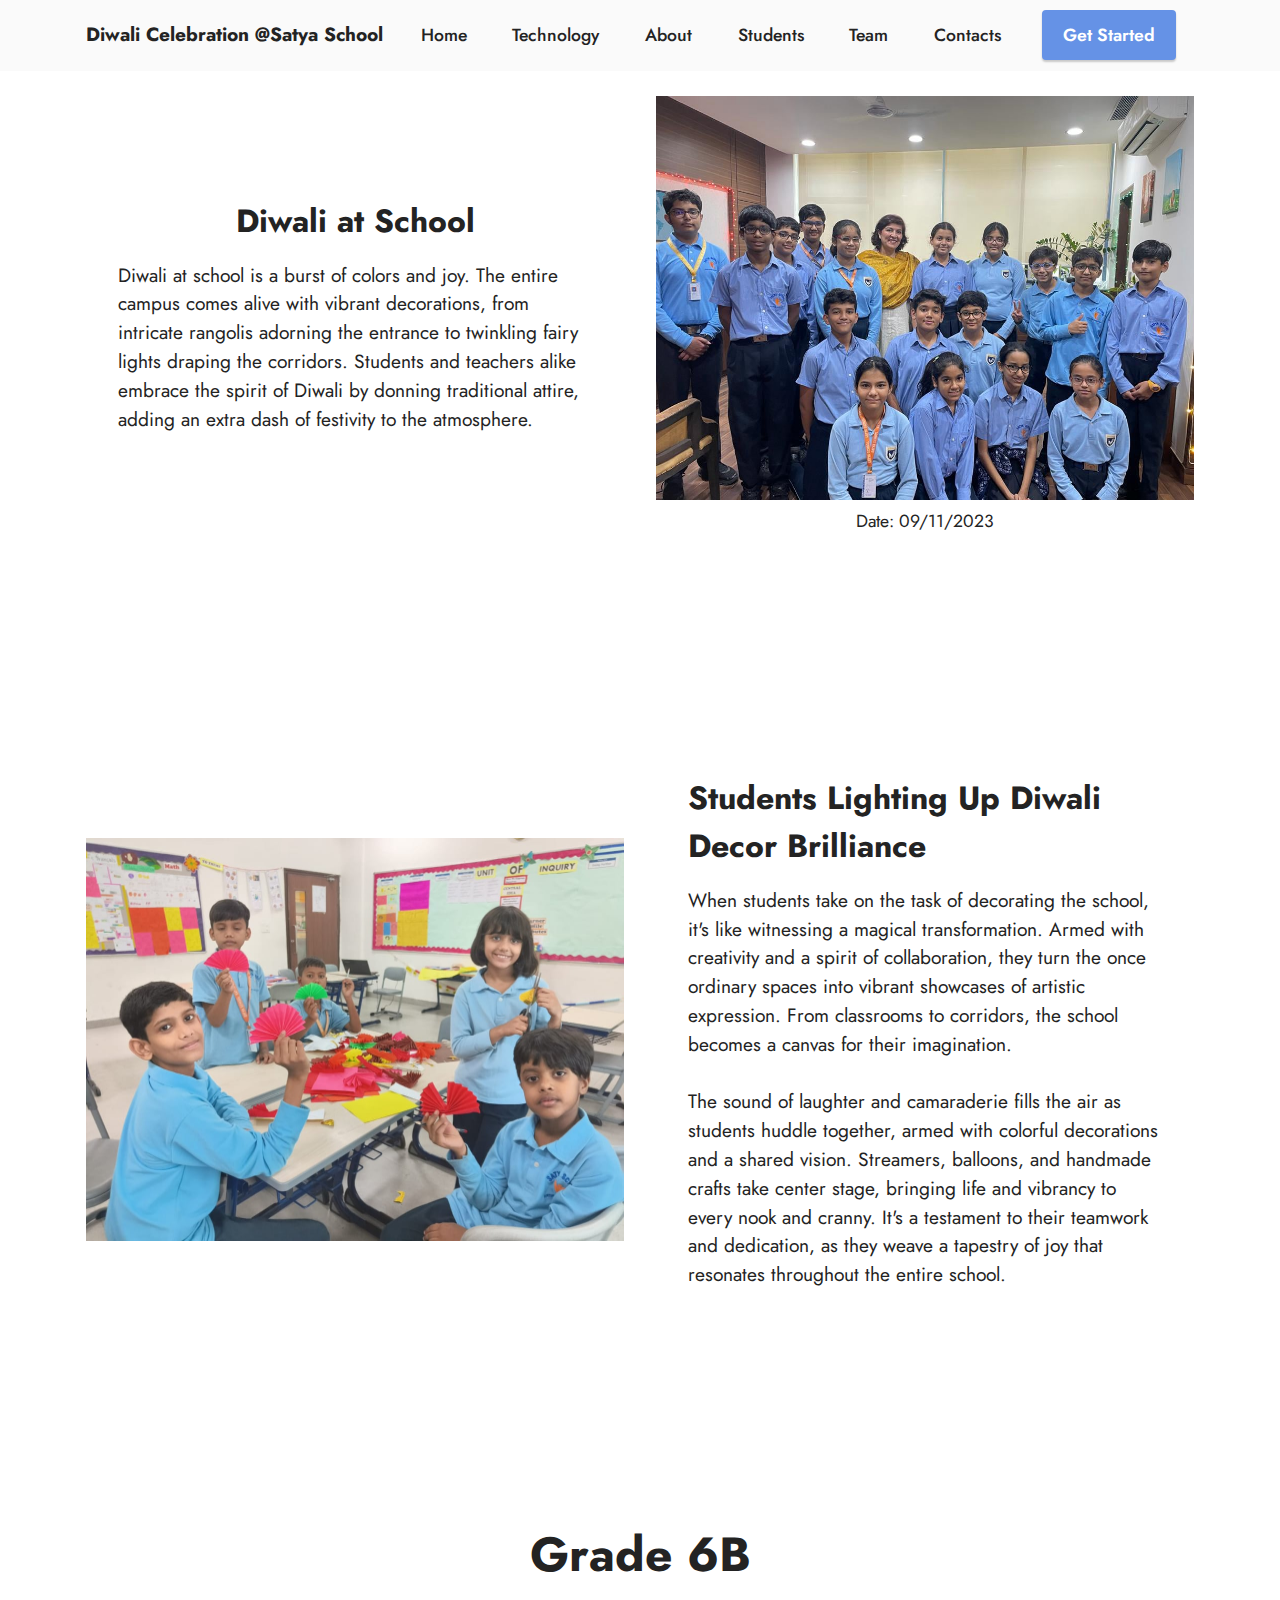
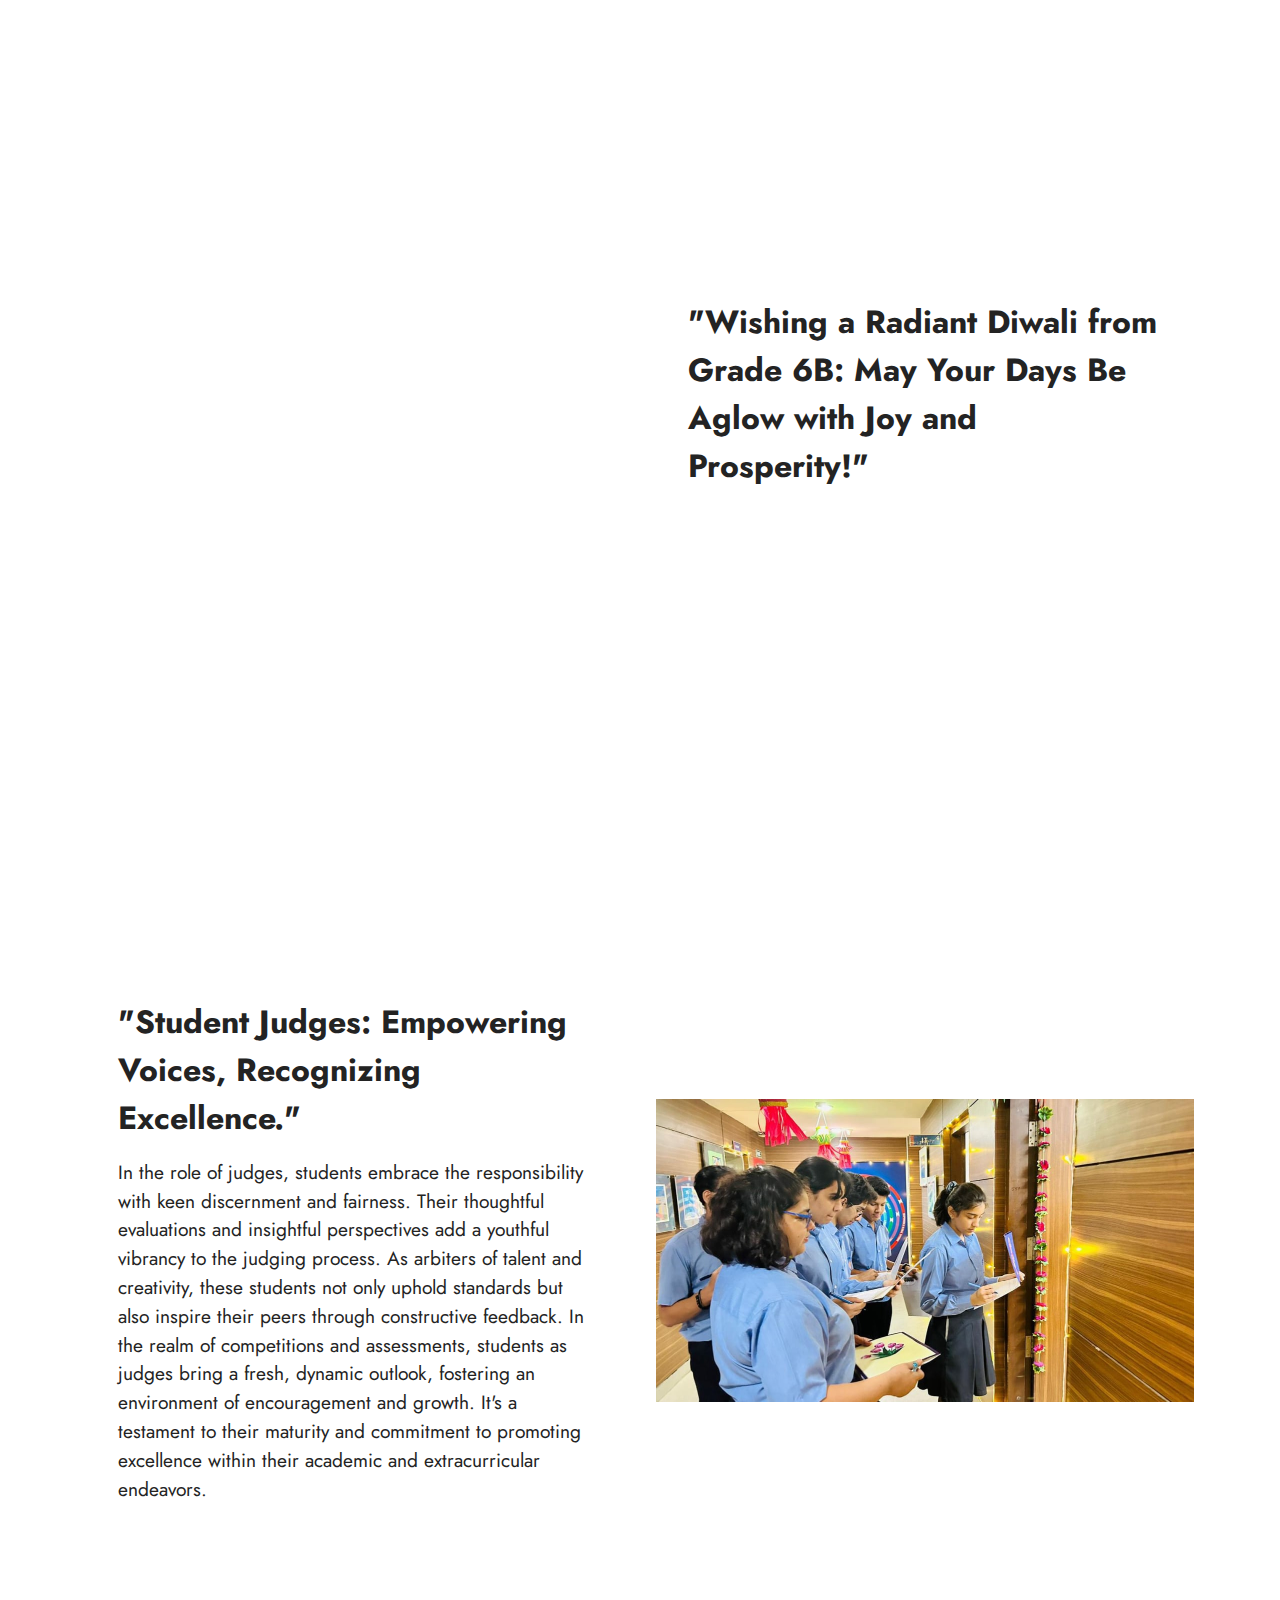
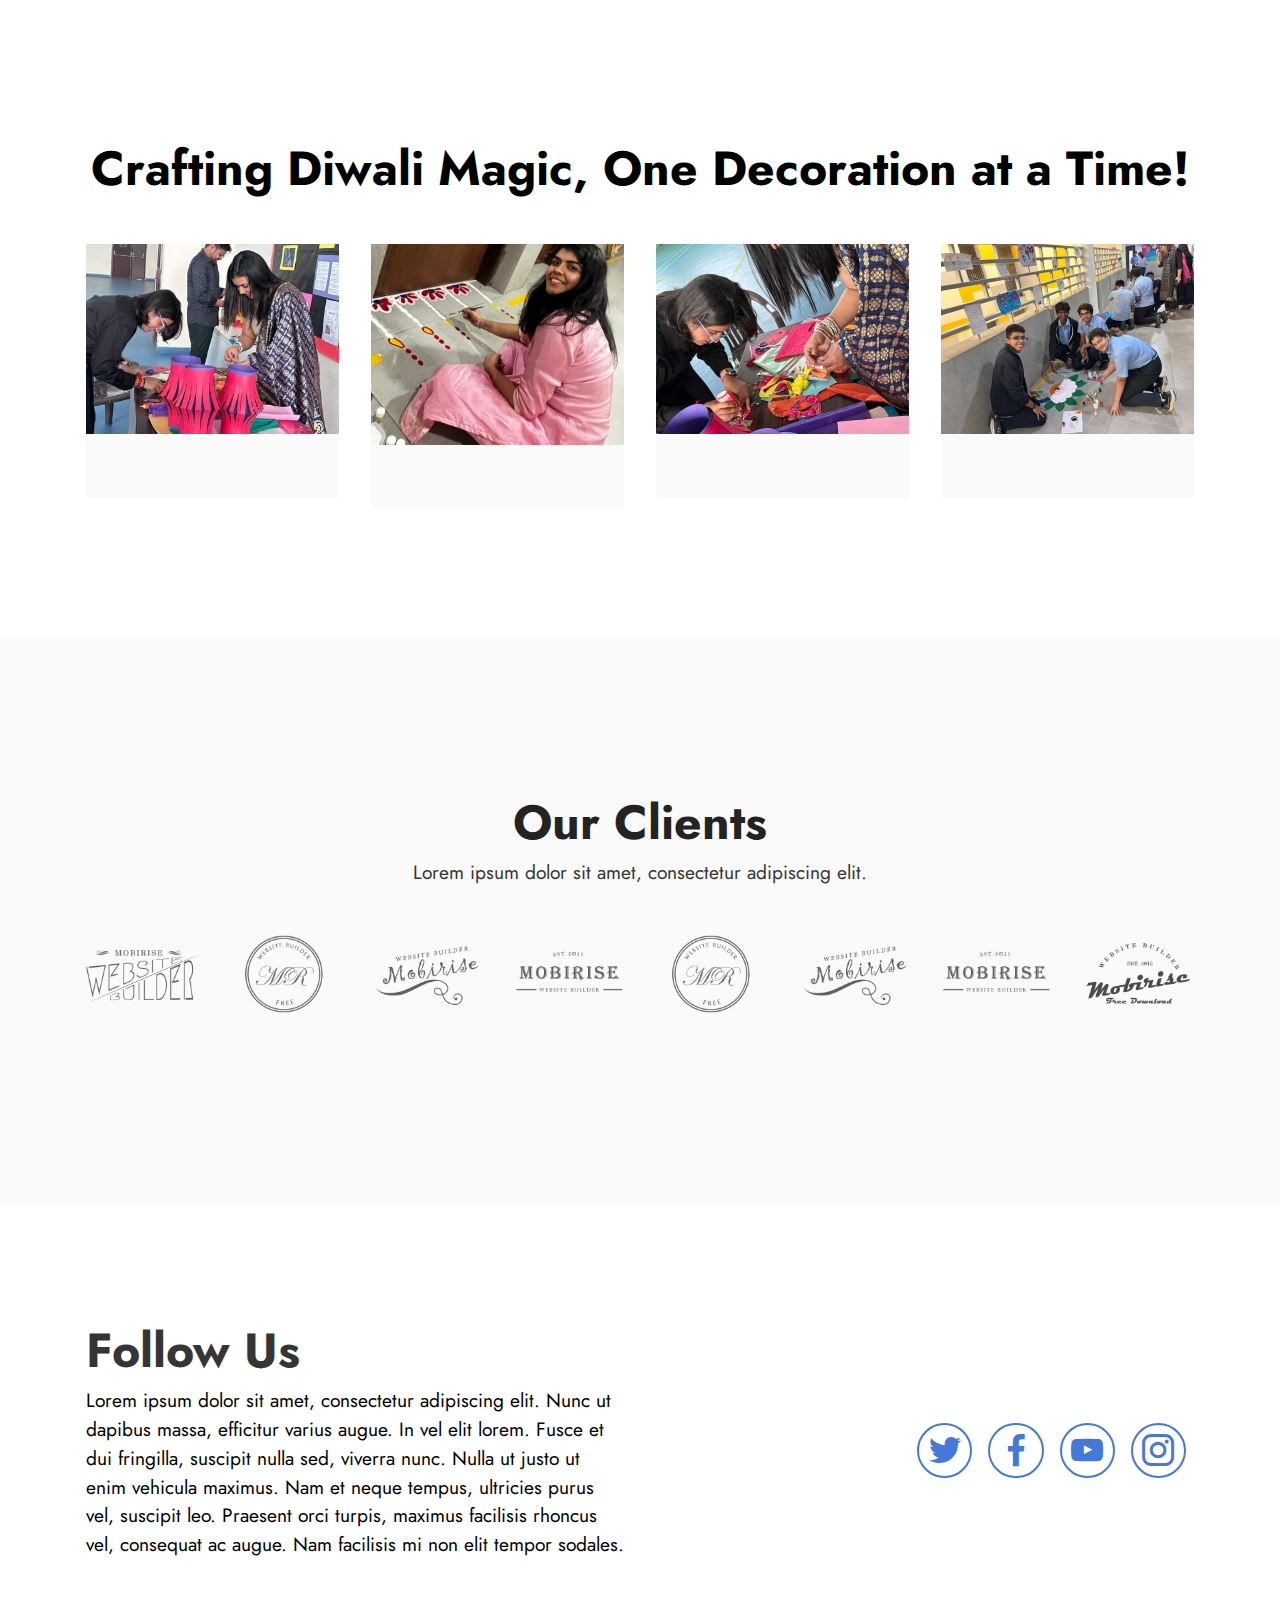
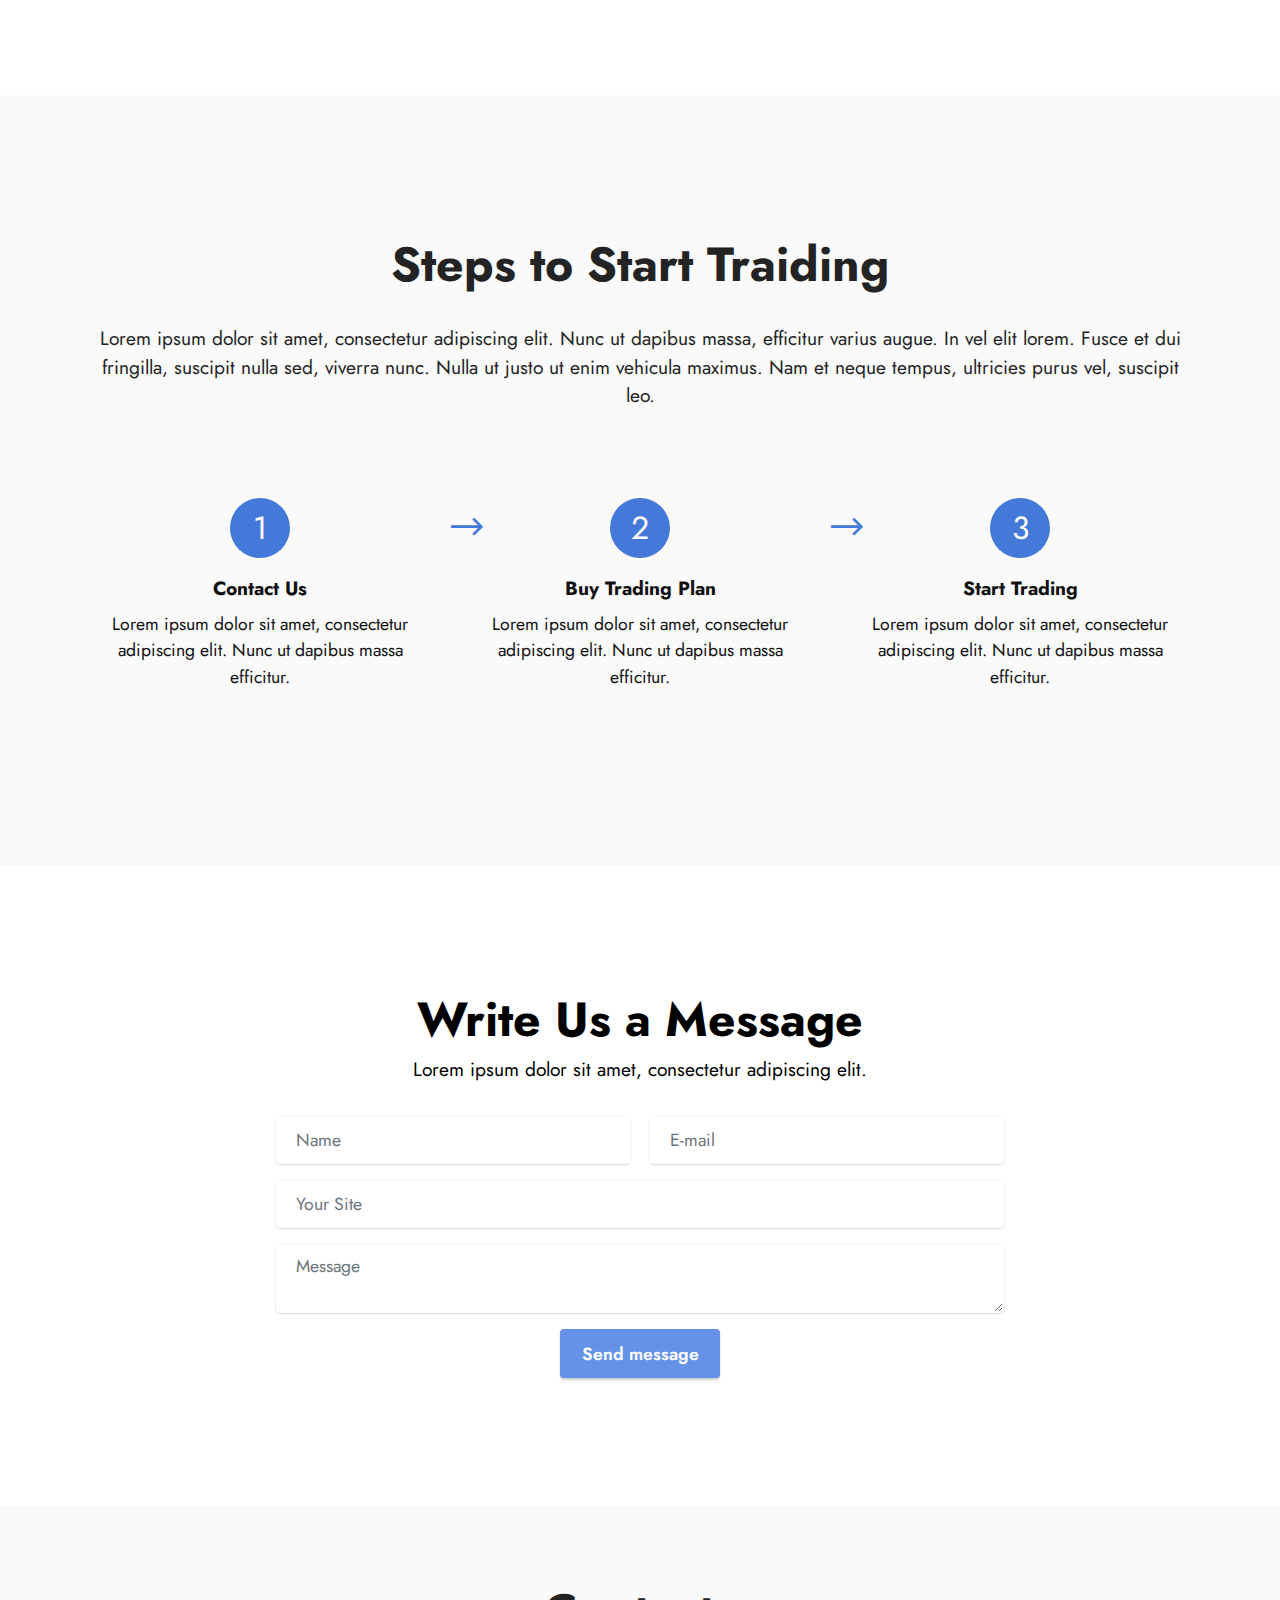
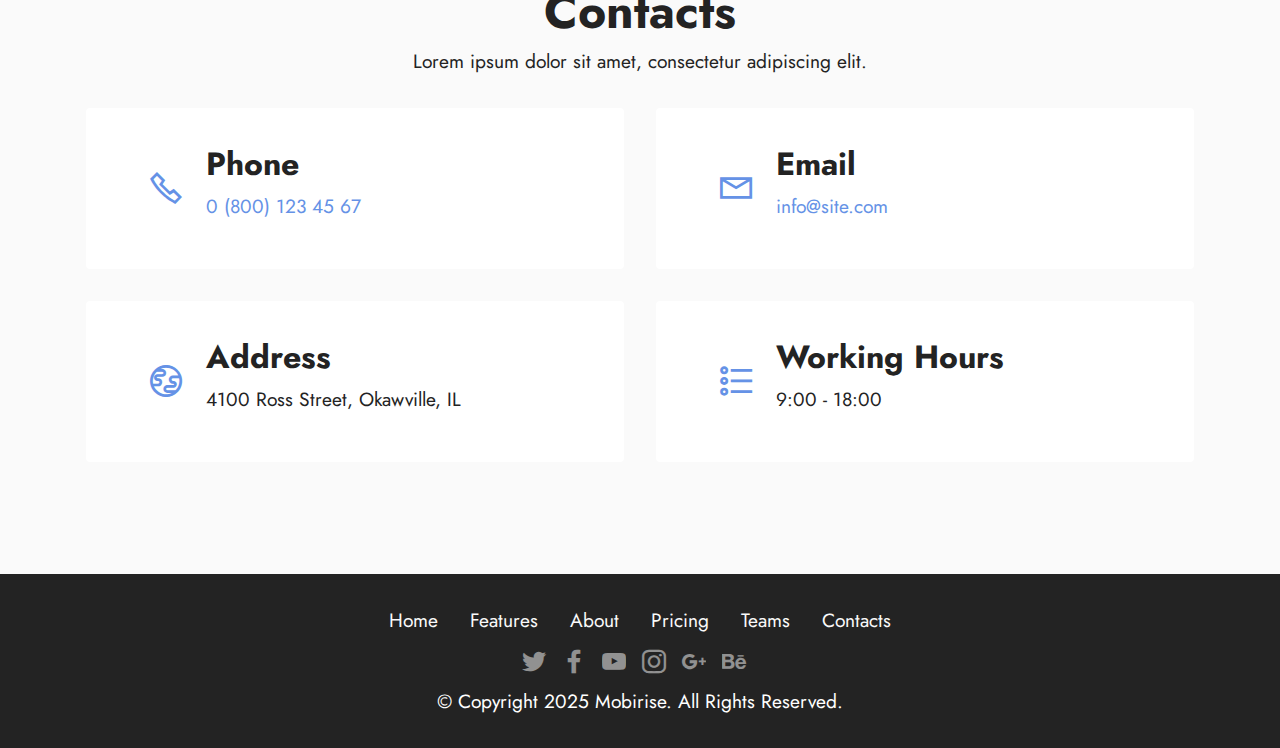
<file: index.html>
<!DOCTYPE html>
<html  >
<head>
  <!-- Site made with Mobirise Website Builder v5.9.6, https://mobirise.com -->
  <meta charset="UTF-8">
  <meta http-equiv="X-UA-Compatible" content="IE=edge">
  <meta name="generator" content="Mobirise v5.9.6, mobirise.com">
  <meta name="viewport" content="width=device-width, initial-scale=1, minimum-scale=1">
  <link rel="shortcut icon" href="assets/images/logo.png" type="image/x-icon">
  <meta name="description" content="">
  
  
  <title>Home</title>
  <link rel="stylesheet" href="assets/web/assets/mobirise-icons2/mobirise2.css">
  <link rel="stylesheet" href="assets/bootstrap/css/bootstrap.min.css">
  <link rel="stylesheet" href="assets/bootstrap/css/bootstrap-grid.min.css">
  <link rel="stylesheet" href="assets/bootstrap/css/bootstrap-reboot.min.css">
  <link rel="stylesheet" href="assets/dropdown/css/style.css">
  <link rel="stylesheet" href="assets/socicon/css/styles.css">
  <link rel="stylesheet" href="assets/theme/css/style.css">
  <link rel="preload" href="https://fonts.googleapis.com/css?family=Jost:100,200,300,400,500,600,700,800,900,100i,200i,300i,400i,500i,600i,700i,800i,900i&display=swap" as="style" onload="this.onload=null;this.rel='stylesheet'">
  <noscript><link rel="stylesheet" href="https://fonts.googleapis.com/css?family=Jost:100,200,300,400,500,600,700,800,900,100i,200i,300i,400i,500i,600i,700i,800i,900i&display=swap"></noscript>
  <link rel="preload" as="style" href="assets/mobirise/css/mbr-additional.css"><link rel="stylesheet" href="assets/mobirise/css/mbr-additional.css" type="text/css">

  
  
  
</head>
<body>
  
  <section data-bs-version="5.1" class="menu menu2 cid-sFCw1qGFAI" once="menu" id="menu2-23">
    
    <nav class="navbar navbar-dropdown navbar-expand-lg">
        <div class="container">
            <div class="navbar-brand">
                
                <span class="navbar-caption-wrap"><a class="navbar-caption text-black display-7" href="https://mobiri.se">Diwali Celebration @Satya School</a></span>
            </div>
            <button class="navbar-toggler" type="button" data-toggle="collapse" data-bs-toggle="collapse" data-target="#navbarSupportedContent" data-bs-target="#navbarSupportedContent" aria-controls="navbarNavAltMarkup" aria-expanded="false" aria-label="Toggle navigation">
                <div class="hamburger">
                    <span></span>
                    <span></span>
                    <span></span>
                    <span></span>
                </div>
            </button>
            <div class="collapse navbar-collapse" id="navbarSupportedContent">
                <ul class="navbar-nav nav-dropdown" data-app-modern-menu="true"><li class="nav-item"><a class="nav-link link text-black text-primary display-4" href="#top">Home</a></li><li class="nav-item"><a class="nav-link link text-black text-primary display-4" href="index.html#features1-1i">Technology</a></li>
                    <li class="nav-item"><a class="nav-link link text-black text-primary display-4" href="index.html#header14-1j">About</a></li>
                    <li class="nav-item"><a class="nav-link link text-black text-primary display-4" href="index.html#content4-1q">Students</a>
                    </li><li class="nav-item"><a class="nav-link link text-black text-primary display-4" href="index.html#team1-1o">Team</a></li><li class="nav-item"><a class="nav-link link text-black text-primary display-4" href="index.html#contacts2-1r">Contacts</a></li></ul>
                
                <div class="navbar-buttons mbr-section-btn"><a class="btn btn-primary display-4" href="https://mobiri.se">
                        Get Started</a></div>
            </div>
        </div>
    </nav>
</section>

<section data-bs-version="5.1" class="image2 cid-tV8mW3R4cx" id="image2-2">
    

    
    

    <div class="container">
        <div class="row align-items-center">
            <div class="col-12 col-lg-6">
                <div class="image-wrapper">
                    <img src="assets/images/whatsapp-image-2023-11-09-at-8.12.32-pm-1024x768.jpg" alt="Mobirise Website Builder">
                    <p class="mbr-description mbr-fonts-style mt-2 align-center display-4">Date: 09/11/2023</p>
                </div>
            </div>
            <div class="col-12 col-lg">
                <div class="text-wrapper">
                    <h3 class="mbr-section-title mbr-fonts-style mb-3 display-5">
                        <strong>Diwali at School</strong></h3>
                    <p class="mbr-text mbr-fonts-style display-7">Diwali at school is a burst of colors and joy. The entire campus comes alive with vibrant decorations, from intricate rangolis adorning the entrance to twinkling fairy lights draping the corridors. Students and teachers alike embrace the spirit of Diwali by donning traditional attire, adding an extra dash of festivity to the atmosphere.</p>
                </div>
            </div>
        </div>
    </div>
</section>

<section data-bs-version="5.1" class="header14 cid-sFzz5E692j" id="header14-1j">

    

    

    <div class="container">
        <div class="row justify-content-center align-items-center">
            <div class="col-12 col-md-6 image-wrapper">
                <img src="assets/images/whatsapp-image-2023-11-09-at-12.16.25-pm-1076x807.jpg" alt="Mobirise Website Builder">
            </div>
            <div class="col-12 col-md">
                <div class="text-wrapper">
                    <h1 class="mbr-section-title mbr-fonts-style mb-3 display-5"><strong>Students Lighting Up Diwali Decor Brilliance</strong></h1>
                    <p class="mbr-text mbr-fonts-style display-7">When students take on the task of decorating the school, it's like witnessing a magical transformation. Armed with creativity and a spirit of collaboration, they turn the once ordinary spaces into vibrant showcases of artistic expression. From classrooms to corridors, the school becomes a canvas for their imagination.
<br>
<br>The sound of laughter and camaraderie fills the air as students huddle together, armed with colorful decorations and a shared vision. Streamers, balloons, and handmade crafts take center stage, bringing life and vibrancy to every nook and cranny. It's a testament to their teamwork and dedication, as they weave a tapestry of joy that resonates throughout the entire school.</p>
                    
                </div>
            </div>
        </div>
    </div>
</section>

<section data-bs-version="5.1" class="video4 cid-tV8GNS1Txz" id="video4-8">
    
    
    
    <div class="container">
        <div class="title-wrapper mb-5">
            <h4 class="mbr-section-title mbr-fonts-style mb-0 display-2"><strong>Grade 6B</strong></h4>
        </div>
        <div class="row align-items-center">
            <div class="col-12 col-lg-6 video-block">
                <div class="video-wrapper"><iframe class="mbr-embedded-video" src="https://www.youtube.com/embed/mnSDEyXQf1M?rel=0&amp;amp;mute=1&amp;showinfo=0&amp;autoplay=1&amp;loop=1&amp;playlist=mnSDEyXQf1M" width="1280" height="720" frameborder="0" allowfullscreen></iframe></div>
                <p class="mbr-description pt-2 mbr-fonts-style display-4"></p>
            </div>
            <div class="col-12 col-lg">
                <div class="text-wrapper">
                    <h5 class="mbr-section-subtitle mbr-fonts-style mb-3 display-5"><strong>"Wishing a Radiant Diwali from Grade 6B: May Your Days Be Aglow with Joy and Prosperity!"</strong></h5>
                    <p class="mbr-text mbr-fonts-style display-7"></p>
                </div>
            </div>
        </div>
    </div>
</section>

<section data-bs-version="5.1" class="image2 cid-tV8GfNY0HS" id="image2-7">
    

    
    

    <div class="container">
        <div class="row align-items-center">
            <div class="col-12 col-lg-6">
                <div class="image-wrapper">
                    <img src="assets/images/whatsapp-image-2023-11-09-at-1.22.21-pm-1076x605.jpg" alt="Mobirise Website Builder">
                    <p class="mbr-description mbr-fonts-style mt-2 align-center display-4"></p>
                </div>
            </div>
            <div class="col-12 col-lg">
                <div class="text-wrapper">
                    <h3 class="mbr-section-title mbr-fonts-style mb-3 display-5"><strong>"Student Judges: Empowering Voices, Recognizing Excellence."</strong></h3>
                    <p class="mbr-text mbr-fonts-style display-7">In the role of judges, students embrace the responsibility with keen discernment and fairness. Their thoughtful evaluations and insightful perspectives add a youthful vibrancy to the judging process. As arbiters of talent and creativity, these students not only uphold standards but also inspire their peers through constructive feedback. In the realm of competitions and assessments, students as judges bring a fresh, dynamic outlook, fostering an environment of encouragement and growth. It's a testament to their maturity and commitment to promoting excellence within their academic and extracurricular endeavors.</p>
                </div>
            </div>
        </div>
    </div>
</section>

<section data-bs-version="5.1" class="team1 cid-sFzErVWEaH" id="team1-1o">
    

    
    <div class="container">
        <div class="row justify-content-center">
            <div class="col-12">
                <h3 class="mbr-section-title1 mbr-fonts-style align-center mb-5 display-2"><strong>Crafting Diwali Magic, One Decoration at a Time!</strong></h3>
                
            </div>
            <div class="col-sm-6 col-lg-3">
                <div class="card-wrap">
                    <div class="image-wrap">
                        <img src="assets/images/whatsapp-image-2023-11-09-at-12.25.29-pm-506x380.jpeg" alt="Mobirise Website Builder">
                    </div>
                    <div class="content-wrap">
                        
                        
                        
                        
                        
                    </div>
                </div>
            </div>

            <div class="col-sm-6 col-lg-3">
                <div class="card-wrap">
                    <div class="image-wrap">
                        <img src="assets/images/whatsapp-image-2023-11-09-at-2.36.56-pm-506x675.jpeg" alt="Mobirise Website Builder">
                    </div>
                    <div class="content-wrap">
                        
                        
                        
                        
                        
                    </div>
                </div>
            </div>

            <div class="col-sm-6 col-lg-3">
                <div class="card-wrap">
                    <div class="image-wrap">
                        <img src="assets/images/whatsapp-image-2023-11-09-at-12.25.29-pm-1-506x380.jpg" alt="Mobirise Website Builder">
                    </div>
                    <div class="content-wrap">
                        
                        
                        
                        
                        
                    </div>
                </div>
            </div>

            <div class="col-sm-6 col-lg-3">
                <div class="card-wrap">
                    <div class="image-wrap">
                        <img src="assets/images/whatsapp-image-2023-11-09-at-7.35.50-pm-506x380.jpg" alt="Mobirise Website Builder">
                    </div>
                    <div class="content-wrap">
                        
                        
                        
                        
                        
                    </div>
                </div>
            </div>
        </div>
    </div>
</section>

<section data-bs-version="5.1" class="clients1 cid-sFAw7z51L3" id="clients1-1u">
    
    <div class="images-container container">
        <div class="mbr-section-head">
            <h3 class="mbr-section-title mbr-fonts-style align-center mb-0 display-2">
                <strong>Our Clients</strong>
            </h3>
            <h4 class="mbr-section-subtitle mbr-fonts-style align-center mb-0 mt-2 display-7">Lorem ipsum dolor sit amet, consectetur adipiscing elit.</h4>
            
        </div>
        <div class="row justify-content-center mt-4">
            <div class="col-md-3 card">
                <img src="assets/images/1.png" alt="Mobirise Website Builder">
            </div>
            <div class="col-md-3 card">
                <img src="assets/images/2.png" alt="Mobirise Website Builder">
            </div>
            <div class="col-md-3 card">
                <img src="assets/images/3.png" alt="Mobirise Website Builder">
            </div>
            <div class="col-md-3 card">
                <img src="assets/images/4.png" alt="Mobirise Website Builder">
            </div>
            <div class="col-md-3 card">
                <img src="assets/images/2.png" alt="Mobirise Website Builder">
            </div>
            <div class="col-md-3 card">
                <img src="assets/images/3.png" alt="Mobirise Website Builder">
            </div>
            <div class="col-md-3 card">
                <img src="assets/images/4.png" alt="Mobirise Website Builder">
            </div>
            <div class="col-md-3 card">
                <img src="assets/images/5.png" alt="Mobirise Website Builder">
            </div>
        </div>
    </div>
</section>

<section data-bs-version="5.1" class="contacts4 cid-sFAyMcKwph" id="contacts4-21">

    

    

    <div class="container">
        <div class="row align-items-center justify-content-center">
            <div class="text-content col-12 col-md-6">
                <h2 class="mbr-section-title mbr-fonts-style display-2">
                    <strong>Follow Us</strong>
                </h2>
                <p class="mbr-text mbr-fonts-style display-7">Lorem ipsum dolor sit amet, consectetur adipiscing elit. Nunc ut dapibus massa, efficitur varius augue. In vel elit lorem. Fusce et dui fringilla, suscipit nulla sed, viverra nunc. Nulla ut justo ut enim vehicula maximus. Nam et neque tempus, ultricies purus vel, suscipit leo. Praesent orci turpis, maximus facilisis rhoncus vel, consequat ac augue. Nam facilisis mi non elit tempor sodales.<br></p>
            </div>
            <div class="icons d-flex align-items-center col-12 col-md-6 justify-content-end mt-md-0 mt-2 flex-wrap">
                <a href="https://twitter.com/mobirise" target="_blank">
                    <span class="socicon-twitter socicon mbr-iconfont mbr-iconfont-social"></span>
                </a>
                <a href="https://www.facebook.com/pages/Mobirise/1616226671953247" target="_blank">
                    <span class="socicon-facebook socicon mbr-iconfont mbr-iconfont-social"></span>
                </a>
                <a href="https://www.youtube.com/c/mobirise" target="_blank">
                    <span class="socicon-youtube socicon mbr-iconfont mbr-iconfont-social"></span>
                </a>
                <a href="https://instagram.com/mobirise" target="_blank">
                    <span class="socicon-instagram socicon mbr-iconfont mbr-iconfont-social"></span>
                </a>
                
                
                
                
                
                
            </div>
        </div>
    </div>
    
</section>

<section data-bs-version="5.1" class="features23 cid-sFAyHxWQ1N" id="features24-20">

    
    
    <div class="container">
        <div class="row justify-content-center">
            <div class="col-12">
                <div class="card-wrapper mb-4">
                    <div class="card-box align-center">
                        <h4 class="card-title mbr-fonts-style mb-4 display-2">
                            <strong>Steps to Start Traiding</strong></h4>
                        <p class="mbr-text mbr-fonts-style mb-4 display-7">Lorem ipsum dolor sit amet, consectetur adipiscing elit. Nunc ut dapibus massa, efficitur varius augue. In vel elit lorem. Fusce et dui fringilla, suscipit nulla sed, viverra nunc. Nulla ut justo ut enim vehicula maximus. Nam et neque tempus, ultricies purus vel, suscipit leo.</p>
                        
                    </div>
                </div>
            </div>
            <div class="col-12 col-md-6 col-lg-4">
                <div class="item first mbr-flex p-4">
                    <div class="icon-wrap w-100">
                        <div class="icon-box">
                            <span class="step-number mbr-fonts-style display-5">1</span>
                        </div>
                    </div>

                    <div class="text-box">
                        <h4 class="icon-title card-title mbr-black mbr-fonts-style display-7"><strong>Contact Us</strong></h4>
                        <h5 class="mbr-text mbr-black mbr-fonts-style display-4">Lorem ipsum dolor sit amet, consectetur adipiscing elit. Nunc ut dapibus massa efficitur.</h5>
                    </div>
                </div>
                <!-- <span mbr-icon class="mbr-iconfont mobi-mbri-devices mobi-mbri"></span> -->
            </div>
            <div class="col-12 col-md-6 col-lg-4">
                <div class="item mbr-flex p-4">
                    <div class="icon-wrap w-100">
                        <div class="icon-box">
                            <span class="step-number mbr-fonts-style display-5">2</span>
                        </div>
                    </div>
                    <div class="text-box">
                        <h4 class="icon-title card-title mbr-black mbr-fonts-style display-7">
                            <strong>Buy Trading Plan</strong></h4>
                        <h5 class="mbr-text mbr-black mbr-fonts-style display-4">Lorem ipsum dolor sit amet, consectetur adipiscing elit. Nunc ut dapibus massa efficitur.</h5>
                    </div>
                </div>
            </div>
            <div class="col-12 col-md-6 col-lg-4">
                <div class="item mbr-flex p-4">
                    <div class="icon-wrap w-100">
                        <div class="icon-box">
                            <span class="step-number mbr-fonts-style display-5">3</span>
                        </div>
                    </div>
                    <div class="text-box">
                        <h4 class="icon-title card-title mbr-black mbr-fonts-style display-7"><strong>Start Trading</strong></h4>
                        <h5 class="mbr-text mbr-black mbr-fonts-style display-4">Lorem ipsum dolor sit amet, consectetur adipiscing elit. Nunc ut dapibus massa efficitur.</h5>
                    </div>
                </div>
            </div>
            
            
            
            
            
        </div>
    </div>
</section>

<section data-bs-version="5.1" class="form5 cid-sFzDs3t9EG" id="form5-1m">
    
    
    <div class="container">
        <div class="mbr-section-head">
            <h3 class="mbr-section-title mbr-fonts-style align-center mb-0 display-2"><strong>Write Us a Message</strong></h3>
            <h4 class="mbr-section-subtitle mbr-fonts-style align-center mb-0 mt-2 display-7">Lorem ipsum dolor sit amet, consectetur adipiscing elit.</h4>
        </div>
        <div class="row justify-content-center mt-4">
            <div class="col-lg-8 mx-auto mbr-form" data-form-type="formoid">
                <form action="https://mobirise.eu/" method="POST" class="mbr-form form-with-styler" data-form-title="Form Name"><input type="hidden" name="email" data-form-email="true" value="tcevrN8/qRWl3zETOOPbrM4zdmk/ZKwqyd4ww1203233wivAoc2wnBu5lSimbsmvnn3XqYBNPmS4h0QeFAyew60dqAgMYmzCtzyi0KeIMT5vooAv+PBmuS58JDC2/nwH">
                    <div class="row">
                        <div hidden="hidden" data-form-alert="" class="alert alert-success col-12">Thanks for filling out
                            the form!</div>
                        <div hidden="hidden" data-form-alert-danger="" class="alert alert-danger col-12">Oops...! some
                            problem!</div>
                    </div>
                    <div class="dragArea row">
                        <div class="col-md col-sm-12 form-group mb-3" data-for="name">
                            <input type="text" name="name" placeholder="Name" data-form-field="name" class="form-control" value="" id="name-form5-1m">
                        </div>
                        <div class="col-md col-sm-12 form-group mb-3" data-for="email">
                            <input type="email" name="email" placeholder="E-mail" data-form-field="email" class="form-control" value="" id="email-form5-1m">
                        </div>
                        <div class="col-12 form-group mb-3" data-for="url">
                            <input type="url" name="url" placeholder="Your Site" data-form-field="url" class="form-control" value="" id="url-form5-1m">
                        </div>
                        <div class="col-12 form-group mb-3" data-for="textarea">
                            <textarea name="textarea" placeholder="Message" data-form-field="textarea" class="form-control" id="textarea-form5-1m"></textarea>
                        </div>
                        <div class="col-lg-12 col-md-12 col-sm-12 align-center mbr-section-btn"><button type="submit" class="btn btn-primary display-4">Send message</button></div>
                    </div>
                </form>
            </div>
        </div>
    </div>
</section>

<section data-bs-version="5.1" class="contacts2 cid-sFzIA7KGYz" id="contacts2-1r">
    <!---->
    
    
    <div class="container">
        <div class="mbr-section-head">
            <h3 class="mbr-section-title mbr-fonts-style align-center mb-0 display-2">
                <strong>Contacts</strong>
            </h3>
            <h4 class="mbr-section-subtitle mbr-fonts-style align-center mb-0 mt-2 display-7">Lorem ipsum dolor sit amet, consectetur adipiscing elit.</h4>
        </div>
        <div class="row justify-content-center mt-4">
            <div class="card col-12 col-md-6">
                <div class="card-wrapper">
                    <div class="image-wrapper">
                        <span class="mbr-iconfont mobi-mbri-phone mobi-mbri"></span>
                    </div>
                    <div class="text-wrapper">
                        <h6 class="card-title mbr-fonts-style mb-1 display-5">
                            <strong>Phone</strong>
                        </h6>
                        <p class="mbr-text mbr-fonts-style display-7">
                            <a href="tel:+12345678910" class="text-primary">0 (800) 123 45 67</a>
                        </p>
                    </div>
                </div>
            </div>
            <div class="card col-12 col-md-6">
                <div class="card-wrapper">
                    <div class="image-wrapper">
                        <span class="mbr-iconfont mobi-mbri-letter mobi-mbri"></span>
                    </div>
                    <div class="text-wrapper">
                        <h6 class="card-title mbr-fonts-style mb-1 display-5">
                            <strong>Email</strong>
                        </h6>
                        <p class="mbr-text mbr-fonts-style display-7">
                            <a href="mailto:info@site.com" class="text-primary">info@site.com</a>
                        </p>
                    </div>
                </div>
            </div>
            <div class="card col-12 col-md-6">
                <div class="card-wrapper">
                    <div class="image-wrapper">
                        <span class="mbr-iconfont mobi-mbri-globe mobi-mbri"></span>
                    </div>
                    <div class="text-wrapper">
                        <h6 class="card-title mbr-fonts-style mb-1 display-5">
                            <strong>Address</strong>
                        </h6>
                        <p class="mbr-text mbr-fonts-style display-7">
                            4100 Ross Street, Okawville, IL
                        </p>
                    </div>
                </div>
            </div>
            <div class="card col-12 col-md-6">
                <div class="card-wrapper">
                    <div class="image-wrapper">
                        <span class="mbr-iconfont mobi-mbri-bulleted-list mobi-mbri"></span>
                    </div>
                    <div class="text-wrapper">
                        <h6 class="card-title mbr-fonts-style mb-1 display-5">
                            <strong>Working Hours</strong>
                        </h6>
                        <p class="mbr-text mbr-fonts-style display-7">
                            9:00 - 18:00
                        </p>
                    </div>
                </div>
            </div>
        </div>
    </div>
</section>

<section data-bs-version="5.1" class="footer3 cid-sFCygHrmNf" once="footers" id="footer3-24">

    

    

    <div class="container">
        <div class="row align-center mbr-white">
            <div class="row row-links">
                <ul class="foot-menu">
                    
                    
                    
                    
                    
                <li class="foot-menu-item mbr-fonts-style display-7"><a href="#top" class="text-white">Home</a></li><li class="foot-menu-item mbr-fonts-style display-7"><a href="index.html#features1-1i" class="text-white">Features</a></li><li class="foot-menu-item mbr-fonts-style display-7"><a href="index.html#header14-1j" class="text-white">About</a></li><li class="foot-menu-item mbr-fonts-style display-7"><a href="index.html#content4-1q" class="text-white text-primary">Pricing</a></li><li class="foot-menu-item mbr-fonts-style display-7"><a href="index.html#team1-1o" class="text-white">Teams</a></li><li class="foot-menu-item mbr-fonts-style display-7"><a href="index.html#contacts4-21" class="text-white">Contacts</a></li></ul>
            </div>
            <div class="row social-row">
                <div class="social-list align-right pb-2">
                    
                    
                    
                    
                    
                    
                <div class="soc-item">
                        <a href="https://twitter.com/mobirise" target="_blank">
                            <span class="socicon-twitter socicon mbr-iconfont mbr-iconfont-social"></span>
                        </a>
                    </div><div class="soc-item">
                        <a href="https://www.facebook.com/pages/Mobirise/1616226671953247" target="_blank">
                            <span class="socicon-facebook socicon mbr-iconfont mbr-iconfont-social"></span>
                        </a>
                    </div><div class="soc-item">
                        <a href="https://www.youtube.com/c/mobirise" target="_blank">
                            <span class="socicon-youtube socicon mbr-iconfont mbr-iconfont-social"></span>
                        </a>
                    </div><div class="soc-item">
                        <a href="https://instagram.com/mobirise" target="_blank">
                            <span class="socicon-instagram socicon mbr-iconfont mbr-iconfont-social"></span>
                        </a>
                    </div><div class="soc-item">
                        <a href="https://plus.google.com/u/0/+Mobirise" target="_blank">
                            <span class="socicon-googleplus socicon mbr-iconfont mbr-iconfont-social"></span>
                        </a>
                    </div><div class="soc-item">
                        <a href="https://www.behance.net/Mobirise" target="_blank">
                            <span class="socicon-behance socicon mbr-iconfont mbr-iconfont-social"></span>
                        </a>
                    </div></div>
            </div>
            <div class="row row-copirayt">
                <p class="mbr-text mb-0 mbr-fonts-style mbr-white align-center display-7">
                    © Copyright 2025 Mobirise. All Rights Reserved.
                </p>
            </div>
        </div>
    </div>
  
</body>
</html>
</file>
<file: assets/web/assets/mobirise-icons2/mobirise2.css>
@font-face {
  font-family: 'Moririse2';
  font-display: swap;
  src:  url('mobirise2.eot?f2bix4');
  src:  url('mobirise2.eot?f2bix4#iefix') format('embedded-opentype'),
    url('mobirise2.ttf?f2bix4') format('truetype'),
    url('mobirise2.woff?f2bix4') format('woff'),
    url('mobirise2.svg?f2bix4#mobirise2') format('svg');
  font-weight: normal;
  font-style: normal;
}

[class^="mobi-"], [class*=" mobi-"] {
  /* use !important to prevent issues with browser extensions that change fonts */
  font-family: 'Moririse2' !important;
  speak: none;
  font-style: normal;
  font-weight: normal;
  font-variant: normal;
  text-transform: none;
  line-height: 1;

  /* Better Font Rendering =========== */
  -webkit-font-smoothing: antialiased;
  -moz-osx-font-smoothing: grayscale;
}

.mobi-mbri-add-submenu:before {
  content: "\e900";
}
.mobi-mbri-alert:before {
  content: "\e901";
}
.mobi-mbri-align-center:before {
  content: "\e902";
}
.mobi-mbri-align-justify:before {
  content: "\e903";
}
.mobi-mbri-align-left:before {
  content: "\e904";
}
.mobi-mbri-align-right:before {
  content: "\e905";
}
.mobi-mbri-android:before {
  content: "\e906";
}
.mobi-mbri-apple:before {
  content: "\e907";
}
.mobi-mbri-arrow-down:before {
  content: "\e908";
}
.mobi-mbri-arrow-next:before {
  content: "\e909";
}
.mobi-mbri-arrow-prev:before {
  content: "\e90a";
}
.mobi-mbri-arrow-up:before {
  content: "\e90b";
}
.mobi-mbri-bold:before {
  content: "\e90c";
}
.mobi-mbri-bookmark:before {
  content: "\e90d";
}
.mobi-mbri-bootstrap:before {
  content: "\e90e";
}
.mobi-mbri-briefcase:before {
  content: "\e90f";
}
.mobi-mbri-browse:before {
  content: "\e910";
}
.mobi-mbri-bulleted-list:before {
  content: "\e911";
}
.mobi-mbri-calendar:before {
  content: "\e912";
}
.mobi-mbri-camera:before {
  content: "\e913";
}
.mobi-mbri-cart-add:before {
  content: "\e914";
}
.mobi-mbri-cart-full:before {
  content: "\e915";
}
.mobi-mbri-cash:before {
  content: "\e916";
}
.mobi-mbri-change-style:before {
  content: "\e917";
}
.mobi-mbri-chat:before {
  content: "\e918";
}
.mobi-mbri-clock:before {
  content: "\e919";
}
.mobi-mbri-close:before {
  content: "\e91a";
}
.mobi-mbri-cloud:before {
  content: "\e91b";
}
.mobi-mbri-code:before {
  content: "\e91c";
}
.mobi-mbri-contact-form:before {
  content: "\e91d";
}
.mobi-mbri-credit-card:before {
  content: "\e91e";
}
.mobi-mbri-cursor-click:before {
  content: "\e91f";
}
.mobi-mbri-cust-feedback:before {
  content: "\e920";
}
.mobi-mbri-database:before {
  content: "\e921";
}
.mobi-mbri-delivery:before {
  content: "\e922";
}
.mobi-mbri-desktop:before {
  content: "\e923";
}
.mobi-mbri-devices:before {
  content: "\e924";
}
.mobi-mbri-down:before {
  content: "\e925";
}
.mobi-mbri-download-2:before {
  content: "\e926";
}
.mobi-mbri-download:before {
  content: "\e927";
}
.mobi-mbri-drag-n-drop-2:before {
  content: "\e928";
}
.mobi-mbri-drag-n-drop:before {
  content: "\e929";
}
.mobi-mbri-edit-2:before {
  content: "\e92a";
}
.mobi-mbri-edit:before {
  content: "\e92b";
}
.mobi-mbri-error:before {
  content: "\e92c";
}
.mobi-mbri-extension:before {
  content: "\e92d";
}
.mobi-mbri-features:before {
  content: "\e92e";
}
.mobi-mbri-file:before {
  content: "\e92f";
}
.mobi-mbri-flag:before {
  content: "\e930";
}
.mobi-mbri-folder:before {
  content: "\e931";
}
.mobi-mbri-gift:before {
  content: "\e932";
}
.mobi-mbri-github:before {
  content: "\e933";
}
.mobi-mbri-globe-2:before {
  content: "\e934";
}
.mobi-mbri-globe:before {
  content: "\e935";
}
.mobi-mbri-growing-chart:before {
  content: "\e936";
}
.mobi-mbri-hearth:before {
  content: "\e937";
}
.mobi-mbri-help:before {
  content: "\e938";
}
.mobi-mbri-home:before {
  content: "\e939";
}
.mobi-mbri-hot-cup:before {
  content: "\e93a";
}
.mobi-mbri-idea:before {
  content: "\e93b";
}
.mobi-mbri-image-gallery:before {
  content: "\e93c";
}
.mobi-mbri-image-slider:before {
  content: "\e93d";
}
.mobi-mbri-info:before {
  content: "\e93e";
}
.mobi-mbri-italic:before {
  content: "\e93f";
}
.mobi-mbri-key:before {
  content: "\e940";
}
.mobi-mbri-laptop:before {
  content: "\e941";
}
.mobi-mbri-layers:before {
  content: "\e942";
}
.mobi-mbri-left-right:before {
  content: "\e943";
}
.mobi-mbri-left:before {
  content: "\e944";
}
.mobi-mbri-letter:before {
  content: "\e945";
}
.mobi-mbri-like:before {
  content: "\e946";
}
.mobi-mbri-link:before {
  content: "\e947";
}
.mobi-mbri-lock:before {
  content: "\e948";
}
.mobi-mbri-login:before {
  content: "\e949";
}
.mobi-mbri-logout:before {
  content: "\e94a";
}
.mobi-mbri-magic-stick:before {
  content: "\e94b";
}
.mobi-mbri-map-pin:before {
  content: "\e94c";
}
.mobi-mbri-menu:before {
  content: "\e94d";
}
.mobi-mbri-mobile-2:before {
  content: "\e94e";
}
.mobi-mbri-mobile-horizontal:before {
  content: "\e94f";
}
.mobi-mbri-mobile:before {
  content: "\e950";
}
.mobi-mbri-mobirise:before {
  content: "\e951";
}
.mobi-mbri-more-horizontal:before {
  content: "\e952";
}
.mobi-mbri-more-vertical:before {
  content: "\e953";
}
.mobi-mbri-music:before {
  content: "\e954";
}
.mobi-mbri-new-file:before {
  content: "\e955";
}
.mobi-mbri-numbered-list:before {
  content: "\e956";
}
.mobi-mbri-opened-folder:before {
  content: "\e957";
}
.mobi-mbri-pages:before {
  content: "\e958";
}
.mobi-mbri-paper-plane:before {
  content: "\e959";
}
.mobi-mbri-paperclip:before {
  content: "\e95a";
}
.mobi-mbri-phone:before {
  content: "\e95b";
}
.mobi-mbri-photo:before {
  content: "\e95c";
}
.mobi-mbri-photos:before {
  content: "\e95d";
}
.mobi-mbri-pin:before {
  content: "\e95e";
}
.mobi-mbri-play:before {
  content: "\e95f";
}
.mobi-mbri-plus:before {
  content: "\e960";
}
.mobi-mbri-preview:before {
  content: "\e961";
}
.mobi-mbri-print:before {
  content: "\e962";
}
.mobi-mbri-protect:before {
  content: "\e963";
}
.mobi-mbri-question:before {
  content: "\e964";
}
.mobi-mbri-quote-left:before {
  content: "\e965";
}
.mobi-mbri-quote-right:before {
  content: "\e966";
}
.mobi-mbri-redo:before {
  content: "\e967";
}
.mobi-mbri-refresh:before {
  content: "\e968";
}
.mobi-mbri-responsive-2:before {
  content: "\e969";
}
.mobi-mbri-responsive:before {
  content: "\e96a";
}
.mobi-mbri-right:before {
  content: "\e96b";
}
.mobi-mbri-rocket:before {
  content: "\e96c";
}
.mobi-mbri-sad-face:before {
  content: "\e96d";
}
.mobi-mbri-sale:before {
  content: "\e96e";
}
.mobi-mbri-save:before {
  content: "\e96f";
}
.mobi-mbri-search:before {
  content: "\e970";
}
.mobi-mbri-setting-2:before {
  content: "\e971";
}
.mobi-mbri-setting-3:before {
  content: "\e972";
}
.mobi-mbri-setting:before {
  content: "\e973";
}
.mobi-mbri-share:before {
  content: "\e974";
}
.mobi-mbri-shopping-bag:before {
  content: "\e975";
}
.mobi-mbri-shopping-basket:before {
  content: "\e976";
}
.mobi-mbri-shopping-cart:before {
  content: "\e977";
}
.mobi-mbri-sites:before {
  content: "\e978";
}
.mobi-mbri-smile-face:before {
  content: "\e979";
}
.mobi-mbri-speed:before {
  content: "\e97a";
}
.mobi-mbri-star:before {
  content: "\e97b";
}
.mobi-mbri-success:before {
  content: "\e97c";
}
.mobi-mbri-sun:before {
  content: "\e97d";
}
.mobi-mbri-sun2:before {
  content: "\e97e";
}
.mobi-mbri-tablet-vertical:before {
  content: "\e97f";
}
.mobi-mbri-tablet:before {
  content: "\e980";
}
.mobi-mbri-target:before {
  content: "\e981";
}
.mobi-mbri-timer:before {
  content: "\e982";
}
.mobi-mbri-to-ftp:before {
  content: "\e983";
}
.mobi-mbri-to-local-drive:before {
  content: "\e984";
}
.mobi-mbri-touch-swipe:before {
  content: "\e985";
}
.mobi-mbri-touch:before {
  content: "\e986";
}
.mobi-mbri-trash:before {
  content: "\e987";
}
.mobi-mbri-underline:before {
  content: "\e988";
}
.mobi-mbri-undo:before {
  content: "\e989";
}
.mobi-mbri-unlink:before {
  content: "\e98a";
}
.mobi-mbri-unlock:before {
  content: "\e98b";
}
.mobi-mbri-up-down:before {
  content: "\e98c";
}
.mobi-mbri-up:before {
  content: "\e98d";
}
.mobi-mbri-update:before {
  content: "\e98e";
}
.mobi-mbri-upload-2:before {
  content: "\e98f";
}
.mobi-mbri-upload:before {
  content: "\e990";
}
.mobi-mbri-user-2:before {
  content: "\e991";
}
.mobi-mbri-user:before {
  content: "\e992";
}
.mobi-mbri-users:before {
  content: "\e993";
}
.mobi-mbri-video-play:before {
  content: "\e994";
}
.mobi-mbri-video:before {
  content: "\e995";
}
.mobi-mbri-watch:before {
  content: "\e996";
}
.mobi-mbri-website-theme-2:before {
  content: "\e997";
}
.mobi-mbri-website-theme:before {
  content: "\e998";
}
.mobi-mbri-wifi:before {
  content: "\e999";
}
.mobi-mbri-windows:before {
  content: "\e99a";
}
.mobi-mbri-zoom-in:before {
  content: "\e99b";
}
.mobi-mbri-zoom-out:before {
  content: "\e99c";
}
</file>
<file: assets/dropdown/css/style.css>
.navbar-dropdown {
  left: 0;
  padding: 0;
  position: absolute;
  right: 0;
  top: 0;
  transition: all 0.45s ease;
  z-index: 1030;
  background: #282828; }
  .navbar-dropdown .navbar-logo {
    margin-right: 0.8rem;
    transition: margin 0.3s ease-in-out;
    vertical-align: middle; }
    .navbar-dropdown .navbar-logo img {
      height: 3.125rem;
      transition: all 0.3s ease-in-out; }
    .navbar-dropdown .navbar-logo.mbr-iconfont {
      font-size: 3.125rem;
      line-height: 3.125rem; }
  .navbar-dropdown .navbar-caption {
    font-weight: 700;
    white-space: normal;
    vertical-align: -4px;
    line-height: 3.125rem !important; }
    .navbar-dropdown .navbar-caption, .navbar-dropdown .navbar-caption:hover {
      color: inherit;
      text-decoration: none; }
  .navbar-dropdown .mbr-iconfont + .navbar-caption {
    vertical-align: -1px; }
  .navbar-dropdown.navbar-fixed-top {
    position: fixed; }
  .navbar-dropdown .navbar-brand span {
    vertical-align: -4px; }
  .navbar-dropdown.bg-color.transparent {
    background: none; }
  .navbar-dropdown.navbar-short .navbar-brand {
    padding: 0.625rem 0; }
    .navbar-dropdown.navbar-short .navbar-brand span {
      vertical-align: -1px; }
  .navbar-dropdown.navbar-short .navbar-caption {
    line-height: 2.375rem !important;
    vertical-align: -2px; }
  .navbar-dropdown.navbar-short .navbar-logo {
    margin-right: 0.5rem; }
    .navbar-dropdown.navbar-short .navbar-logo img {
      height: 2.375rem; }
    .navbar-dropdown.navbar-short .navbar-logo.mbr-iconfont {
      font-size: 2.375rem;
      line-height: 2.375rem; }
  .navbar-dropdown.navbar-short .mbr-table-cell {
    height: 3.625rem; }
  .navbar-dropdown .navbar-close {
    left: 0.6875rem;
    position: fixed;
    top: 0.75rem;
    z-index: 1000; }
  .navbar-dropdown .hamburger-icon {
    content: "";
    display: inline-block;
    vertical-align: middle;
    width: 16px;
    -webkit-box-shadow: 0 -6px 0 1px #282828,0 0 0 1px #282828,0 6px 0 1px #282828;
    -moz-box-shadow: 0 -6px 0 1px #282828,0 0 0 1px #282828,0 6px 0 1px #282828;
    box-shadow: 0 -6px 0 1px #282828,0 0 0 1px #282828,0 6px 0 1px #282828; }

.dropdown-menu .dropdown-toggle[data-toggle="dropdown-submenu"]::after {
  border-bottom: 0.35em solid transparent;
  border-left: 0.35em solid;
  border-right: 0;
  border-top: 0.35em solid transparent;
  margin-left: 0.3rem; }

.dropdown-menu .dropdown-item:focus {
  outline: 0; }

.nav-dropdown {
  font-size: 0.75rem;
  font-weight: 500;
  height: auto !important; }
  .nav-dropdown .nav-btn {
    padding-left: 1rem; }
  .nav-dropdown .link {
    margin: .667em 1.667em;
    font-weight: 500;
    padding: 0;
    transition: color .2s ease-in-out; }
    .nav-dropdown .link.dropdown-toggle {
      margin-right: 2.583em; }
      .nav-dropdown .link.dropdown-toggle::after {
        margin-left: .25rem;
        border-top: 0.35em solid;
        border-right: 0.35em solid transparent;
        border-left: 0.35em solid transparent;
        border-bottom: 0; }
      .nav-dropdown .link.dropdown-toggle[aria-expanded="true"] {
        margin: 0;
        padding: 0.667em 3.263em  0.667em 1.667em; }
  .nav-dropdown .link::after,
  .nav-dropdown .dropdown-item::after {
    color: inherit; }
  .nav-dropdown .btn {
    font-size: 0.75rem;
    font-weight: 700;
    letter-spacing: 0;
    margin-bottom: 0;
    padding-left: 1.25rem;
    padding-right: 1.25rem; }
  .nav-dropdown .dropdown-menu {
    border-radius: 0;
    border: 0;
    left: 0;
    margin: 0;
    padding-bottom: 1.25rem;
    padding-top: 1.25rem;
    position: relative; }
  .nav-dropdown .dropdown-submenu {
    margin-left: 0.125rem;
    top: 0; }
  .nav-dropdown .dropdown-item {
    font-weight: 500;
    line-height: 2;
    padding: 0.3846em 4.615em 0.3846em 1.5385em;
    position: relative;
    transition: color .2s ease-in-out, background-color .2s ease-in-out; }
    .nav-dropdown .dropdown-item::after {
      margin-top: -0.3077em;
      position: absolute;
      right: 1.1538em;
      top: 50%; }
    .nav-dropdown .dropdown-item:focus, .nav-dropdown .dropdown-item:hover {
      background: none; }

@media (max-width: 767px) {
  .nav-dropdown.navbar-toggleable-sm {
    bottom: 0;
    display: none;
    left: 0;
    overflow-x: hidden;
    position: fixed;
    top: 0;
    transform: translateX(-100%);
    -ms-transform: translateX(-100%);
    -webkit-transform: translateX(-100%);
    width: 18.75rem;
    z-index: 999; } }
.nav-dropdown.navbar-toggleable-xl {
  bottom: 0;
  display: none;
  left: 0;
  overflow-x: hidden;
  position: fixed;
  top: 0;
  transform: translateX(-100%);
  -ms-transform: translateX(-100%);
  -webkit-transform: translateX(-100%);
  width: 18.75rem;
  z-index: 999; }

.nav-dropdown-sm {
  display: block !important;
  overflow-x: hidden;
  overflow: auto;
  padding-top: 3.875rem; }
  .nav-dropdown-sm::after {
    content: "";
    display: block;
    height: 3rem;
    width: 100%; }
  .nav-dropdown-sm.collapse.in ~ .navbar-close {
    display: block !important; }
  .nav-dropdown-sm.collapsing, .nav-dropdown-sm.collapse.in {
    transform: translateX(0);
    -ms-transform: translateX(0);
    -webkit-transform: translateX(0);
    transition: all 0.25s ease-out;
    -webkit-transition: all 0.25s ease-out;
    background: #282828; }
  .nav-dropdown-sm.collapsing[aria-expanded="false"] {
    transform: translateX(-100%);
    -ms-transform: translateX(-100%);
    -webkit-transform: translateX(-100%); }
  .nav-dropdown-sm .nav-item {
    display: block;
    margin-left: 0 !important;
    padding-left: 0; }
  .nav-dropdown-sm .link,
  .nav-dropdown-sm .dropdown-item {
    border-top: 1px dotted rgba(255, 255, 255, 0.1);
    font-size: 0.8125rem;
    line-height: 1.6;
    margin: 0 !important;
    padding: 0.875rem 2.4rem 0.875rem 1.5625rem !important;
    position: relative;
    white-space: normal; }
    .nav-dropdown-sm .link:focus, .nav-dropdown-sm .link:hover,
    .nav-dropdown-sm .dropdown-item:focus,
    .nav-dropdown-sm .dropdown-item:hover {
      background: rgba(0, 0, 0, 0.2) !important;
      color: #c0a375; }
  .nav-dropdown-sm .nav-btn {
    position: relative;
    padding: 1.5625rem 1.5625rem 0 1.5625rem; }
    .nav-dropdown-sm .nav-btn::before {
      border-top: 1px dotted rgba(255, 255, 255, 0.1);
      content: "";
      left: 0;
      position: absolute;
      top: 0;
      width: 100%; }
    .nav-dropdown-sm .nav-btn + .nav-btn {
      padding-top: 0.625rem; }
      .nav-dropdown-sm .nav-btn + .nav-btn::before {
        display: none; }
  .nav-dropdown-sm .btn {
    padding: 0.625rem 0; }
  .nav-dropdown-sm .dropdown-toggle[data-toggle="dropdown-submenu"]::after {
    margin-left: .25rem;
    border-top: 0.35em solid;
    border-right: 0.35em solid transparent;
    border-left: 0.35em solid transparent;
    border-bottom: 0; }
  .nav-dropdown-sm .dropdown-toggle[data-toggle="dropdown-submenu"][aria-expanded="true"]::after {
    border-top: 0;
    border-right: 0.35em solid transparent;
    border-left: 0.35em solid transparent;
    border-bottom: 0.35em solid; }
  .nav-dropdown-sm .dropdown-menu {
    margin: 0;
    padding: 0;
    position: relative;
    top: 0;
    left: 0;
    width: 100%;
    border: 0;
    float: none;
    border-radius: 0;
    background: none; }
  .nav-dropdown-sm .dropdown-submenu {
    left: 100%;
    margin-left: 0.125rem;
    margin-top: -1.25rem;
    top: 0; }

.navbar-toggleable-sm .nav-dropdown .dropdown-menu {
  position: absolute; }

.navbar-toggleable-sm .nav-dropdown .dropdown-submenu {
  left: 100%;
  margin-left: 0.125rem;
  margin-top: -1.25rem;
  top: 0; }

.navbar-toggleable-sm.opened .nav-dropdown .dropdown-menu {
  position: relative; }

.navbar-toggleable-sm.opened .nav-dropdown .dropdown-submenu {
  left: 0;
  margin-left: 00rem;
  margin-top: 0rem;
  top: 0; }

.is-builder .nav-dropdown.collapsing {
  transition: none !important; }
</file>
<file: assets/socicon/css/styles.css>
@charset "UTF-8";

@font-face {
  font-family: 'Socicon';
  src:  url('../fonts/socicon.eot');
  src:  url('../fonts/socicon.eot?#iefix') format('embedded-opentype'),
    url('../fonts/socicon.woff2') format('woff2'),
    url('../fonts/socicon.ttf') format('truetype'),
    url('../fonts/socicon.woff') format('woff'),
    url('../fonts/socicon.svg#socicon') format('svg');
  font-weight: normal;
  font-style: normal;
  font-display: swap;
}

[data-icon]:before {
  font-family: "socicon" !important;
  content: attr(data-icon);
  font-style: normal !important;
  font-weight: normal !important;
  font-variant: normal !important;
  text-transform: none !important;
  speak: none;
  line-height: 1;
  -webkit-font-smoothing: antialiased;
  -moz-osx-font-smoothing: grayscale;
}

[class^="socicon-"], [class*=" socicon-"] {
  /* use !important to prevent issues with browser extensions that change fonts */
  font-family: 'Socicon' !important;
  speak: none;
  font-style: normal;
  font-weight: normal;
  font-variant: normal;
  text-transform: none;
  line-height: 1;

  /* Better Font Rendering =========== */
  -webkit-font-smoothing: antialiased;
  -moz-osx-font-smoothing: grayscale;
}

.socicon-eitaa:before {
  content: "\e97c";
}
.socicon-soroush:before {
  content: "\e97d";
}
.socicon-bale:before {
  content: "\e97e";
}
.socicon-zazzle:before {
  content: "\e97b";
}
.socicon-society6:before {
  content: "\e97a";
}
.socicon-redbubble:before {
  content: "\e979";
}
.socicon-avvo:before {
  content: "\e978";
}
.socicon-stitcher:before {
  content: "\e977";
}
.socicon-googlehangouts:before {
  content: "\e974";
}
.socicon-dlive:before {
  content: "\e975";
}
.socicon-vsco:before {
  content: "\e976";
}
.socicon-flipboard:before {
  content: "\e973";
}
.socicon-ubuntu:before {
  content: "\e958";
}
.socicon-artstation:before {
  content: "\e959";
}
.socicon-invision:before {
  content: "\e95a";
}
.socicon-torial:before {
  content: "\e95b";
}
.socicon-collectorz:before {
  content: "\e95c";
}
.socicon-seenthis:before {
  content: "\e95d";
}
.socicon-googleplaymusic:before {
  content: "\e95e";
}
.socicon-debian:before {
  content: "\e95f";
}
.socicon-filmfreeway:before {
  content: "\e960";
}
.socicon-gnome:before {
  content: "\e961";
}
.socicon-itchio:before {
  content: "\e962";
}
.socicon-jamendo:before {
  content: "\e963";
}
.socicon-mix:before {
  content: "\e964";
}
.socicon-sharepoint:before {
  content: "\e965";
}
.socicon-tinder:before {
  content: "\e966";
}
.socicon-windguru:before {
  content: "\e967";
}
.socicon-cdbaby:before {
  content: "\e968";
}
.socicon-elementaryos:before {
  content: "\e969";
}
.socicon-stage32:before {
  content: "\e96a";
}
.socicon-tiktok:before {
  content: "\e96b";
}
.socicon-gitter:before {
  content: "\e96c";
}
.socicon-letterboxd:before {
  content: "\e96d";
}
.socicon-threema:before {
  content: "\e96e";
}
.socicon-splice:before {
  content: "\e96f";
}
.socicon-metapop:before {
  content: "\e970";
}
.socicon-naver:before {
  content: "\e971";
}
.socicon-remote:before {
  content: "\e972";
}
.socicon-internet:before {
  content: "\e957";
}
.socicon-moddb:before {
  content: "\e94b";
}
.socicon-indiedb:before {
  content: "\e94c";
}
.socicon-traxsource:before {
  content: "\e94d";
}
.socicon-gamefor:before {
  content: "\e94e";
}
.socicon-pixiv:before {
  content: "\e94f";
}
.socicon-myanimelist:before {
  content: "\e950";
}
.socicon-blackberry:before {
  content: "\e951";
}
.socicon-wickr:before {
  content: "\e952";
}
.socicon-spip:before {
  content: "\e953";
}
.socicon-napster:before {
  content: "\e954";
}
.socicon-beatport:before {
  content: "\e955";
}
.socicon-hackerone:before {
  content: "\e956";
}
.socicon-hackernews:before {
  content: "\e946";
}
.socicon-smashwords:before {
  content: "\e947";
}
.socicon-kobo:before {
  content: "\e948";
}
.socicon-bookbub:before {
  content: "\e949";
}
.socicon-mailru:before {
  content: "\e94a";
}
.socicon-gitlab:before {
  content: "\e945";
}
.socicon-instructables:before {
  content: "\e944";
}
.socicon-portfolio:before {
  content: "\e943";
}
.socicon-codered:before {
  content: "\e940";
}
.socicon-origin:before {
  content: "\e941";
}
.socicon-nextdoor:before {
  content: "\e942";
}
.socicon-udemy:before {
  content: "\e93f";
}
.socicon-livemaster:before {
  content: "\e93e";
}
.socicon-crunchbase:before {
  content: "\e93b";
}
.socicon-homefy:before {
  content: "\e93c";
}
.socicon-calendly:before {
  content: "\e93d";
}
.socicon-realtor:before {
  content: "\e90f";
}
.socicon-tidal:before {
  content: "\e910";
}
.socicon-qobuz:before {
  content: "\e911";
}
.socicon-natgeo:before {
  content: "\e912";
}
.socicon-mastodon:before {
  content: "\e913";
}
.socicon-unsplash:before {
  content: "\e914";
}
.socicon-homeadvisor:before {
  content: "\e915";
}
.socicon-angieslist:before {
  content: "\e916";
}
.socicon-codepen:before {
  content: "\e917";
}
.socicon-slack:before {
  content: "\e918";
}
.socicon-openaigym:before {
  content: "\e919";
}
.socicon-logmein:before {
  content: "\e91a";
}
.socicon-fiverr:before {
  content: "\e91b";
}
.socicon-gotomeeting:before {
  content: "\e91c";
}
.socicon-aliexpress:before {
  content: "\e91d";
}
.socicon-guru:before {
  content: "\e91e";
}
.socicon-appstore:before {
  content: "\e91f";
}
.socicon-homes:before {
  content: "\e920";
}
.socicon-zoom:before {
  content: "\e921";
}
.socicon-alibaba:before {
  content: "\e922";
}
.socicon-craigslist:before {
  content: "\e923";
}
.socicon-wix:before {
  content: "\e924";
}
.socicon-redfin:before {
  content: "\e925";
}
.socicon-googlecalendar:before {
  content: "\e926";
}
.socicon-shopify:before {
  content: "\e927";
}
.socicon-freelancer:before {
  content: "\e928";
}
.socicon-seedrs:before {
  content: "\e929";
}
.socicon-bing:before {
  content: "\e92a";
}
.socicon-doodle:before {
  content: "\e92b";
}
.socicon-bonanza:before {
  content: "\e92c";
}
.socicon-squarespace:before {
  content: "\e92d";
}
.socicon-toptal:before {
  content: "\e92e";
}
.socicon-gust:before {
  content: "\e92f";
}
.socicon-ask:before {
  content: "\e930";
}
.socicon-trulia:before {
  content: "\e931";
}
.socicon-loomly:before {
  content: "\e932";
}
.socicon-ghost:before {
  content: "\e933";
}
.socicon-upwork:before {
  content: "\e934";
}
.socicon-fundable:before {
  content: "\e935";
}
.socicon-booking:before {
  content: "\e936";
}
.socicon-googlemaps:before {
  content: "\e937";
}
.socicon-zillow:before {
  content: "\e938";
}
.socicon-niconico:before {
  content: "\e939";
}
.socicon-toneden:before {
  content: "\e93a";
}
.socicon-augment:before {
  content: "\e908";
}
.socicon-bitbucket:before {
  content: "\e909";
}
.socicon-fyuse:before {
  content: "\e90a";
}
.socicon-yt-gaming:before {
  content: "\e90b";
}
.socicon-sketchfab:before {
  content: "\e90c";
}
.socicon-mobcrush:before {
  content: "\e90d";
}
.socicon-microsoft:before {
  content: "\e90e";
}
.socicon-pandora:before {
  content: "\e907";
}
.socicon-messenger:before {
  content: "\e906";
}
.socicon-gamewisp:before {
  content: "\e905";
}
.socicon-bloglovin:before {
  content: "\e904";
}
.socicon-tunein:before {
  content: "\e903";
}
.socicon-gamejolt:before {
  content: "\e901";
}
.socicon-trello:before {
  content: "\e902";
}
.socicon-spreadshirt:before {
  content: "\e900";
}
.socicon-500px:before {
  content: "\e000";
}
.socicon-8tracks:before {
  content: "\e001";
}
.socicon-airbnb:before {
  content: "\e002";
}
.socicon-alliance:before {
  content: "\e003";
}
.socicon-amazon:before {
  content: "\e004";
}
.socicon-amplement:before {
  content: "\e005";
}
.socicon-android:before {
  content: "\e006";
}
.socicon-angellist:before {
  content: "\e007";
}
.socicon-apple:before {
  content: "\e008";
}
.socicon-appnet:before {
  content: "\e009";
}
.socicon-baidu:before {
  content: "\e00a";
}
.socicon-bandcamp:before {
  content: "\e00b";
}
.socicon-battlenet:before {
  content: "\e00c";
}
.socicon-mixer:before {
  content: "\e00d";
}
.socicon-bebee:before {
  content: "\e00e";
}
.socicon-bebo:before {
  content: "\e00f";
}
.socicon-behance:before {
  content: "\e010";
}
.socicon-blizzard:before {
  content: "\e011";
}
.socicon-blogger:before {
  content: "\e012";
}
.socicon-buffer:before {
  content: "\e013";
}
.socicon-chrome:before {
  content: "\e014";
}
.socicon-coderwall:before {
  content: "\e015";
}
.socicon-curse:before {
  content: "\e016";
}
.socicon-dailymotion:before {
  content: "\e017";
}
.socicon-deezer:before {
  content: "\e018";
}
.socicon-delicious:before {
  content: "\e019";
}
.socicon-deviantart:before {
  content: "\e01a";
}
.socicon-diablo:before {
  content: "\e01b";
}
.socicon-digg:before {
  content: "\e01c";
}
.socicon-discord:before {
  content: "\e01d";
}
.socicon-disqus:before {
  content: "\e01e";
}
.socicon-douban:before {
  content: "\e01f";
}
.socicon-draugiem:before {
  content: "\e020";
}
.socicon-dribbble:before {
  content: "\e021";
}
.socicon-drupal:before {
  content: "\e022";
}
.socicon-ebay:before {
  content: "\e023";
}
.socicon-ello:before {
  content: "\e024";
}
.socicon-endomodo:before {
  content: "\e025";
}
.socicon-envato:before {
  content: "\e026";
}
.socicon-etsy:before {
  content: "\e027";
}
.socicon-facebook:before {
  content: "\e028";
}
.socicon-feedburner:before {
  content: "\e029";
}
.socicon-filmweb:before {
  content: "\e02a";
}
.socicon-firefox:before {
  content: "\e02b";
}
.socicon-flattr:before {
  content: "\e02c";
}
.socicon-flickr:before {
  content: "\e02d";
}
.socicon-formulr:before {
  content: "\e02e";
}
.socicon-forrst:before {
  content: "\e02f";
}
.socicon-foursquare:before {
  content: "\e030";
}
.socicon-friendfeed:before {
  content: "\e031";
}
.socicon-github:before {
  content: "\e032";
}
.socicon-goodreads:before {
  content: "\e033";
}
.socicon-google:before {
  content: "\e034";
}
.socicon-googlescholar:before {
  content: "\e035";
}
.socicon-googlegroups:before {
  content: "\e036";
}
.socicon-googlephotos:before {
  content: "\e037";
}
.socicon-googleplus:before {
  content: "\e038";
}
.socicon-grooveshark:before {
  content: "\e039";
}
.socicon-hackerrank:before {
  content: "\e03a";
}
.socicon-hearthstone:before {
  content: "\e03b";
}
.socicon-hellocoton:before {
  content: "\e03c";
}
.socicon-heroes:before {
  content: "\e03d";
}
.socicon-smashcast:before {
  content: "\e03e";
}
.socicon-horde:before {
  content: "\e03f";
}
.socicon-houzz:before {
  content: "\e040";
}
.socicon-icq:before {
  content: "\e041";
}
.socicon-identica:before {
  content: "\e042";
}
.socicon-imdb:before {
  content: "\e043";
}
.socicon-instagram:before {
  content: "\e044";
}
.socicon-issuu:before {
  content: "\e045";
}
.socicon-istock:before {
  content: "\e046";
}
.socicon-itunes:before {
  content: "\e047";
}
.socicon-keybase:before {
  content: "\e048";
}
.socicon-lanyrd:before {
  content: "\e049";
}
.socicon-lastfm:before {
  content: "\e04a";
}
.socicon-line:before {
  content: "\e04b";
}
.socicon-linkedin:before {
  content: "\e04c";
}
.socicon-livejournal:before {
  content: "\e04d";
}
.socicon-lyft:before {
  content: "\e04e";
}
.socicon-macos:before {
  content: "\e04f";
}
.socicon-mail:before {
  content: "\e050";
}
.socicon-medium:before {
  content: "\e051";
}
.socicon-meetup:before {
  content: "\e052";
}
.socicon-mixcloud:before {
  content: "\e053";
}
.socicon-modelmayhem:before {
  content: "\e054";
}
.socicon-mumble:before {
  content: "\e055";
}
.socicon-myspace:before {
  content: "\e056";
}
.socicon-newsvine:before {
  content: "\e057";
}
.socicon-nintendo:before {
  content: "\e058";
}
.socicon-npm:before {
  content: "\e059";
}
.socicon-odnoklassniki:before {
  content: "\e05a";
}
.socicon-openid:before {
  content: "\e05b";
}
.socicon-opera:before {
  content: "\e05c";
}
.socicon-outlook:before {
  content: "\e05d";
}
.socicon-overwatch:before {
  content: "\e05e";
}
.socicon-patreon:before {
  content: "\e05f";
}
.socicon-paypal:before {
  content: "\e060";
}
.socicon-periscope:before {
  content: "\e061";
}
.socicon-persona:before {
  content: "\e062";
}
.socicon-pinterest:before {
  content: "\e063";
}
.socicon-play:before {
  content: "\e064";
}
.socicon-player:before {
  content: "\e065";
}
.socicon-playstation:before {
  content: "\e066";
}
.socicon-pocket:before {
  content: "\e067";
}
.socicon-qq:before {
  content: "\e068";
}
.socicon-quora:before {
  content: "\e069";
}
.socicon-raidcall:before {
  content: "\e06a";
}
.socicon-ravelry:before {
  content: "\e06b";
}
.socicon-reddit:before {
  content: "\e06c";
}
.socicon-renren:before {
  content: "\e06d";
}
.socicon-researchgate:before {
  content: "\e06e";
}
.socicon-residentadvisor:before {
  content: "\e06f";
}
.socicon-reverbnation:before {
  content: "\e070";
}
.socicon-rss:before {
  content: "\e071";
}
.socicon-sharethis:before {
  content: "\e072";
}
.socicon-skype:before {
  content: "\e073";
}
.socicon-slideshare:before {
  content: "\e074";
}
.socicon-smugmug:before {
  content: "\e075";
}
.socicon-snapchat:before {
  content: "\e076";
}
.socicon-songkick:before {
  content: "\e077";
}
.socicon-soundcloud:before {
  content: "\e078";
}
.socicon-spotify:before {
  content: "\e079";
}
.socicon-stackexchange:before {
  content: "\e07a";
}
.socicon-stackoverflow:before {
  content: "\e07b";
}
.socicon-starcraft:before {
  content: "\e07c";
}
.socicon-stayfriends:before {
  content: "\e07d";
}
.socicon-steam:before {
  content: "\e07e";
}
.socicon-storehouse:before {
  content: "\e07f";
}
.socicon-strava:before {
  content: "\e080";
}
.socicon-streamjar:before {
  content: "\e081";
}
.socicon-stumbleupon:before {
  content: "\e082";
}
.socicon-swarm:before {
  content: "\e083";
}
.socicon-teamspeak:before {
  content: "\e084";
}
.socicon-teamviewer:before {
  content: "\e085";
}
.socicon-technorati:before {
  content: "\e086";
}
.socicon-telegram:before {
  content: "\e087";
}
.socicon-tripadvisor:before {
  content: "\e088";
}
.socicon-tripit:before {
  content: "\e089";
}
.socicon-triplej:before {
  content: "\e08a";
}
.socicon-tumblr:before {
  content: "\e08b";
}
.socicon-twitch:before {
  content: "\e08c";
}
.socicon-twitter:before {
  content: "\e08d";
}
.socicon-uber:before {
  content: "\e08e";
}
.socicon-ventrilo:before {
  content: "\e08f";
}
.socicon-viadeo:before {
  content: "\e090";
}
.socicon-viber:before {
  content: "\e091";
}
.socicon-viewbug:before {
  content: "\e092";
}
.socicon-vimeo:before {
  content: "\e093";
}
.socicon-vine:before {
  content: "\e094";
}
.socicon-vkontakte:before {
  content: "\e095";
}
.socicon-warcraft:before {
  content: "\e096";
}
.socicon-wechat:before {
  content: "\e097";
}
.socicon-weibo:before {
  content: "\e098";
}
.socicon-whatsapp:before {
  content: "\e099";
}
.socicon-wikipedia:before {
  content: "\e09a";
}
.socicon-windows:before {
  content: "\e09b";
}
.socicon-wordpress:before {
  content: "\e09c";
}
.socicon-wykop:before {
  content: "\e09d";
}
.socicon-xbox:before {
  content: "\e09e";
}
.socicon-xing:before {
  content: "\e09f";
}
.socicon-yahoo:before {
  content: "\e0a0";
}
.socicon-yammer:before {
  content: "\e0a1";
}
.socicon-yandex:before {
  content: "\e0a2";
}
.socicon-yelp:before {
  content: "\e0a3";
}
.socicon-younow:before {
  content: "\e0a4";
}
.socicon-youtube:before {
  content: "\e0a5";
}
.socicon-zapier:before {
  content: "\e0a6";
}
.socicon-zerply:before {
  content: "\e0a7";
}
.socicon-zomato:before {
  content: "\e0a8";
}
.socicon-zynga:before {
  content: "\e0a9";
}
</file>
<file: assets/theme/css/style.css>
@charset "UTF-8";
section {
  background-color: #ffffff;
}

body {
  font-style: normal;
  line-height: 1.5;
  font-weight: 400;
  color: #232323;
  position: relative;
}

button {
  background-color: transparent;
  border-color: transparent;
}

section,
.container,
.container-fluid {
  position: relative;
  word-wrap: break-word;
}

a.mbr-iconfont:hover {
  text-decoration: none;
}

.article .lead p,
.article .lead ul,
.article .lead ol,
.article .lead pre,
.article .lead blockquote {
  margin-bottom: 0;
}

a {
  font-style: normal;
  font-weight: 400;
  cursor: pointer;
}
a, a:hover {
  text-decoration: none;
}

.mbr-section-title {
  font-style: normal;
  line-height: 1.3;
}

.mbr-section-subtitle {
  line-height: 1.3;
}

.mbr-text {
  font-style: normal;
  line-height: 1.7;
}

h1,
h2,
h3,
h4,
h5,
h6,
.display-1,
.display-2,
.display-4,
.display-5,
.display-7,
span,
p,
a {
  line-height: 1;
  word-break: break-word;
  word-wrap: break-word;
  font-weight: 400;
}

b,
strong {
  font-weight: bold;
}

input:-webkit-autofill, input:-webkit-autofill:hover, input:-webkit-autofill:focus, input:-webkit-autofill:active {
  transition-delay: 9999s;
  -webkit-transition-property: background-color, color;
  transition-property: background-color, color;
}

textarea[type=hidden] {
  display: none;
}

section {
  background-position: 50% 50%;
  background-repeat: no-repeat;
  background-size: cover;
}
section .mbr-background-video,
section .mbr-background-video-preview {
  position: absolute;
  bottom: 0;
  left: 0;
  right: 0;
  top: 0;
}

.hidden {
  visibility: hidden;
}

.mbr-z-index20 {
  z-index: 20;
}

/*! Base colors */
.mbr-white {
  color: #ffffff;
}

.mbr-black {
  color: #111111;
}

.mbr-bg-white {
  background-color: #ffffff;
}

.mbr-bg-black {
  background-color: #000000;
}

/*! Text-aligns */
.align-left {
  text-align: left;
}

.align-center {
  text-align: center;
}

.align-right {
  text-align: right;
}

/*! Font-weight  */
.mbr-light {
  font-weight: 300;
}

.mbr-regular {
  font-weight: 400;
}

.mbr-semibold {
  font-weight: 500;
}

.mbr-bold {
  font-weight: 700;
}

/*! Media  */
.media-content {
  flex-basis: 100%;
}

.media-container-row {
  display: flex;
  flex-direction: row;
  flex-wrap: wrap;
  justify-content: center;
  align-content: center;
  align-items: start;
}
.media-container-row .media-size-item {
  width: 400px;
}

.media-container-column {
  display: flex;
  flex-direction: column;
  flex-wrap: wrap;
  justify-content: center;
  align-content: center;
  align-items: stretch;
}
.media-container-column > * {
  width: 100%;
}

@media (min-width: 992px) {
  .media-container-row {
    flex-wrap: nowrap;
  }
}
figure {
  margin-bottom: 0;
  overflow: hidden;
}

figure[mbr-media-size] {
  transition: width 0.1s;
}

img,
iframe {
  display: block;
  width: 100%;
}

.card {
  background-color: transparent;
  border: none;
}

.card-box {
  width: 100%;
}

.card-img {
  text-align: center;
  flex-shrink: 0;
  -webkit-flex-shrink: 0;
}

.media {
  max-width: 100%;
  margin: 0 auto;
}

.mbr-figure {
  align-self: center;
}

.media-container > div {
  max-width: 100%;
}

.mbr-figure img,
.card-img img {
  width: 100%;
}

@media (max-width: 991px) {
  .media-size-item {
    width: auto !important;
  }

  .media {
    width: auto;
  }

  .mbr-figure {
    width: 100% !important;
  }
}
/*! Buttons */
.mbr-section-btn {
  margin-left: -0.6rem;
  margin-right: -0.6rem;
  font-size: 0;
}

.btn {
  font-weight: 600;
  border-width: 1px;
  font-style: normal;
  margin: 0.6rem 0.6rem;
  white-space: normal;
  transition: all 0.2s ease-in-out;
  display: inline-flex;
  align-items: center;
  justify-content: center;
  word-break: break-word;
}

.btn-sm {
  font-weight: 600;
  letter-spacing: 0px;
  transition: all 0.3s ease-in-out;
}

.btn-md {
  font-weight: 600;
  letter-spacing: 0px;
  transition: all 0.3s ease-in-out;
}

.btn-lg {
  font-weight: 600;
  letter-spacing: 0px;
  transition: all 0.3s ease-in-out;
}

.btn-form {
  margin: 0;
}
.btn-form:hover {
  cursor: pointer;
}

nav .mbr-section-btn {
  margin-left: 0rem;
  margin-right: 0rem;
}

/*! Btn icon margin */
.btn .mbr-iconfont,
.btn.btn-sm .mbr-iconfont {
  order: 1;
  cursor: pointer;
  margin-left: 0.5rem;
  vertical-align: sub;
}

.btn.btn-md .mbr-iconfont,
.btn.btn-md .mbr-iconfont {
  margin-left: 0.8rem;
}

.mbr-regular {
  font-weight: 400;
}

.mbr-semibold {
  font-weight: 500;
}

.mbr-bold {
  font-weight: 700;
}

[type=submit] {
  -webkit-appearance: none;
}

/*! Full-screen */
.mbr-fullscreen .mbr-overlay {
  min-height: 100vh;
}

.mbr-fullscreen {
  display: flex;
  display: -moz-flex;
  display: -ms-flex;
  display: -o-flex;
  align-items: center;
  min-height: 100vh;
  padding-top: 3rem;
  padding-bottom: 3rem;
}

/*! Map */
.map {
  height: 25rem;
  position: relative;
}
.map iframe {
  width: 100%;
  height: 100%;
}

/*! Scroll to top arrow */
.mbr-arrow-up {
  bottom: 25px;
  right: 90px;
  position: fixed;
  text-align: right;
  z-index: 5000;
  color: #ffffff;
  font-size: 22px;
}

.mbr-arrow-up a {
  background: rgba(0, 0, 0, 0.2);
  border-radius: 50%;
  color: #fff;
  display: inline-block;
  height: 60px;
  width: 60px;
  border: 2px solid #fff;
  outline-style: none !important;
  position: relative;
  text-decoration: none;
  transition: all 0.3s ease-in-out;
  cursor: pointer;
  text-align: center;
}
.mbr-arrow-up a:hover {
  background-color: rgba(0, 0, 0, 0.4);
}
.mbr-arrow-up a i {
  line-height: 60px;
}

.mbr-arrow-up-icon {
  display: block;
  color: #fff;
}

.mbr-arrow-up-icon::before {
  content: "›";
  display: inline-block;
  font-family: serif;
  font-size: 22px;
  line-height: 1;
  font-style: normal;
  position: relative;
  top: 6px;
  left: -4px;
  transform: rotate(-90deg);
}

/*! Arrow Down */
.mbr-arrow {
  position: absolute;
  bottom: 45px;
  left: 50%;
  width: 60px;
  height: 60px;
  cursor: pointer;
  background-color: rgba(80, 80, 80, 0.5);
  border-radius: 50%;
  transform: translateX(-50%);
}
@media (max-width: 767px) {
  .mbr-arrow {
    display: none;
  }
}
.mbr-arrow > a {
  display: inline-block;
  text-decoration: none;
  outline-style: none;
  -webkit-animation: arrowdown 1.7s ease-in-out infinite;
          animation: arrowdown 1.7s ease-in-out infinite;
  color: #ffffff;
}
.mbr-arrow > a > i {
  position: absolute;
  top: -2px;
  left: 15px;
  font-size: 2rem;
}

#scrollToTop a i::before {
  content: "";
  position: absolute;
  display: block;
  border-bottom: 2.5px solid #fff;
  border-left: 2.5px solid #fff;
  width: 27.8%;
  height: 27.8%;
  left: 50%;
  top: 51%;
  transform: translateY(-30%) translateX(-50%) rotate(135deg);
}

@keyframes arrowdown {
  0% {
    transform: translateY(0px);
  }
  50% {
    transform: translateY(-5px);
  }
  100% {
    transform: translateY(0px);
  }
}
@-webkit-keyframes arrowdown {
  0% {
    transform: translateY(0px);
  }
  50% {
    transform: translateY(-5px);
  }
  100% {
    transform: translateY(0px);
  }
}
@media (max-width: 500px) {
  .mbr-arrow-up {
    left: 0;
    right: 0;
    text-align: center;
  }
}
/*Gradients animation*/
@keyframes gradient-animation {
  from {
    background-position: 0% 100%;
    -webkit-animation-timing-function: ease-in-out;
            animation-timing-function: ease-in-out;
  }
  to {
    background-position: 100% 0%;
    -webkit-animation-timing-function: ease-in-out;
            animation-timing-function: ease-in-out;
  }
}
@-webkit-keyframes gradient-animation {
  from {
    background-position: 0% 100%;
    -webkit-animation-timing-function: ease-in-out;
            animation-timing-function: ease-in-out;
  }
  to {
    background-position: 100% 0%;
    -webkit-animation-timing-function: ease-in-out;
            animation-timing-function: ease-in-out;
  }
}
.bg-gradient {
  background-size: 200% 200%;
  animation: gradient-animation 5s infinite alternate;
  -webkit-animation: gradient-animation 5s infinite alternate;
}

.menu .navbar-brand {
  display: -webkit-flex;
}
.menu .navbar-brand span {
  display: flex;
  display: -webkit-flex;
}
.menu .navbar-brand .navbar-caption-wrap {
  display: -webkit-flex;
}
.menu .navbar-brand .navbar-logo img {
  display: -webkit-flex;
  width: auto;
}
@media (min-width: 768px) and (max-width: 991px) {
  .menu .navbar-toggleable-sm .navbar-nav {
    display: -ms-flexbox;
  }
}
@media (max-width: 991px) {
  .menu .navbar-collapse {
    max-height: 93.5vh;
  }
  .menu .navbar-collapse.show {
    overflow: auto;
  }
}
@media (min-width: 992px) {
  .menu .navbar-nav.nav-dropdown {
    display: -webkit-flex;
  }
  .menu .navbar-toggleable-sm .navbar-collapse {
    display: -webkit-flex !important;
  }
  .menu .collapsed .navbar-collapse {
    max-height: 93.5vh;
  }
  .menu .collapsed .navbar-collapse.show {
    overflow: auto;
  }
}
@media (max-width: 767px) {
  .menu .navbar-collapse {
    max-height: 80vh;
  }
}

.nav-link .mbr-iconfont {
  margin-right: 0.5rem;
}

.navbar {
  display: -webkit-flex;
  -webkit-flex-wrap: wrap;
  -webkit-align-items: center;
  -webkit-justify-content: space-between;
}

.navbar-collapse {
  -webkit-flex-basis: 100%;
  -webkit-flex-grow: 1;
  -webkit-align-items: center;
}

.nav-dropdown .link {
  padding: 0.667em 1.667em !important;
  margin: 0 !important;
}

.nav {
  display: -webkit-flex;
  -webkit-flex-wrap: wrap;
}

.row {
  display: -webkit-flex;
  -webkit-flex-wrap: wrap;
}

.justify-content-center {
  -webkit-justify-content: center;
}

.form-inline {
  display: -webkit-flex;
}

.card-wrapper {
  -webkit-flex: 1;
}

.carousel-control {
  z-index: 10;
  display: -webkit-flex;
}

.carousel-controls {
  display: -webkit-flex;
}

.media {
  display: -webkit-flex;
}

.form-group:focus {
  outline: none;
}

.jq-selectbox__select {
  padding: 7px 0;
  position: relative;
}

.jq-selectbox__dropdown {
  overflow: hidden;
  border-radius: 10px;
  position: absolute;
  top: 100%;
  left: 0 !important;
  width: 100% !important;
}

.jq-selectbox__trigger-arrow {
  right: 0;
  transform: translateY(-50%);
}

.jq-selectbox li {
  padding: 1.07em 0.5em;
}

input[type=range] {
  padding-left: 0 !important;
  padding-right: 0 !important;
}

.modal-dialog,
.modal-content {
  height: 100%;
}

.modal-dialog .carousel-inner {
  height: calc(100vh - 1.75rem);
}
@media (max-width: 575px) {
  .modal-dialog .carousel-inner {
    height: calc(100vh - 1rem);
  }
}

.carousel-item {
  text-align: center;
}

.carousel-item img {
  margin: auto;
}

.navbar-toggler {
  align-self: flex-start;
  padding: 0.25rem 0.75rem;
  font-size: 1.25rem;
  line-height: 1;
  background: transparent;
  border: 1px solid transparent;
  border-radius: 0.25rem;
}

.navbar-toggler:focus,
.navbar-toggler:hover {
  text-decoration: none;
  box-shadow: none;
}

.navbar-toggler-icon {
  display: inline-block;
  width: 1.5em;
  height: 1.5em;
  vertical-align: middle;
  content: "";
  background: no-repeat center center;
  background-size: 100% 100%;
}

.navbar-toggler-left {
  position: absolute;
  left: 1rem;
}

.navbar-toggler-right {
  position: absolute;
  right: 1rem;
}

.card-img {
  width: auto;
}

.menu .navbar.collapsed:not(.beta-menu) {
  flex-direction: column;
}

.carousel-item.active,
.carousel-item-next,
.carousel-item-prev {
  display: flex;
}

.note-air-layout .dropup .dropdown-menu,
.note-air-layout .navbar-fixed-bottom .dropdown .dropdown-menu {
  bottom: initial !important;
}

html,
body {
  height: auto;
  min-height: 100vh;
}

.dropup .dropdown-toggle::after {
  display: none;
}

.form-asterisk {
  font-family: initial;
  position: absolute;
  top: -2px;
  font-weight: normal;
}

.form-control-label {
  position: relative;
  cursor: pointer;
  margin-bottom: 0.357em;
  padding: 0;
}

.alert {
  color: #ffffff;
  border-radius: 0;
  border: 0;
  font-size: 1.1rem;
  line-height: 1.5;
  margin-bottom: 1.875rem;
  padding: 1.25rem;
  position: relative;
  text-align: center;
}
.alert.alert-form::after {
  background-color: inherit;
  bottom: -7px;
  content: "";
  display: block;
  height: 14px;
  left: 50%;
  margin-left: -7px;
  position: absolute;
  transform: rotate(45deg);
  width: 14px;
}

.form-control {
  background-color: #ffffff;
  background-clip: border-box;
  color: #232323;
  line-height: 1rem !important;
  height: auto;
  padding: 0.6rem 1.2rem;
  transition: border-color 0.25s ease 0s;
  border: 1px solid transparent !important;
  border-radius: 4px;
  box-shadow: rgba(0, 0, 0, 0.07) 0px 1px 1px 0px, rgba(0, 0, 0, 0.07) 0px 1px 3px 0px, rgba(0, 0, 0, 0.03) 0px 0px 0px 1px;
}
.form-active .form-control:invalid {
  border-color: red;
}

form .row {
  margin-left: -0.6rem;
  margin-right: -0.6rem;
}
form .row [class*=col] {
  padding-left: 0.6rem;
  padding-right: 0.6rem;
}

form .mbr-section-btn {
  margin: 0;
  padding-left: 0.6rem;
  padding-right: 0.6rem;
}

form .btn {
  display: flex;
  padding: 0.6rem 1.2rem;
  margin: 0;
}

form .form-check-input {
  margin-top: 0.5;
}

textarea.form-control {
  line-height: 1.5rem !important;
}

.form-group {
  margin-bottom: 1.2rem;
}

.form-control,
form .btn {
  min-height: 48px;
}

.gdpr-block label span.textGDPR input[name=gdpr] {
  top: 7px;
}

.form-control:focus {
  box-shadow: none;
}

:focus {
  outline: none;
}

.mbr-overlay {
  background-color: #000;
  bottom: 0;
  left: 0;
  opacity: 0.5;
  position: absolute;
  right: 0;
  top: 0;
  z-index: 0;
  pointer-events: none;
}

blockquote {
  font-style: italic;
  padding: 3rem;
  font-size: 1.09rem;
  position: relative;
  border-left: 3px solid;
}

ul,
ol,
pre,
blockquote {
  margin-bottom: 2.3125rem;
}

.mt-4 {
  margin-top: 2rem !important;
}

.mb-4 {
  margin-bottom: 2rem !important;
}

@media (min-width: 992px) {
  .container {
    padding-left: 16px;
    padding-right: 16px;
  }

  .row {
    margin-left: -16px;
    margin-right: -16px;
  }
  .row > [class*=col] {
    padding-left: 16px;
    padding-right: 16px;
  }
}
@media (min-width: 768px) {
  .container-fluid {
    padding-left: 32px;
    padding-right: 32px;
  }
}
@media (min-width: 768px) and (max-width: 991px) {
  .mbr-container {
    padding-left: 32px;
    padding-right: 32px;
  }
}
@media (max-width: 767px) {
  .mbr-container {
    padding-left: 16px;
    padding-right: 16px;
  }
}
.card-wrapper,
.item-wrapper {
  overflow: hidden;
}

.app-video-wrapper > img {
  opacity: 1;
}

.item {
  position: relative;
}

.dropdown-menu .dropdown-menu {
  left: 100%;
}

.dropdown-item + .dropdown-menu {
  display: none;
}

.dropdown-item:hover + .dropdown-menu,
.dropdown-menu:hover {
  display: block;
}

@media (min-aspect-ratio: 16/9) {
  .mbr-video-foreground {
    height: 300% !important;
    top: -100% !important;
  }
}
@media (max-aspect-ratio: 16/9) {
  .mbr-video-foreground {
    width: 300% !important;
    left: -100% !important;
  }
}.engine {
	position: absolute;
	text-indent: -2400px;
	text-align: center;
	padding: 0;
	top: 0;
	left: -2400px;
}
</file>
<file: assets/mobirise/css/mbr-additional.css>
.btn {
  border-width: 2px;
}
body {
  font-family: Jost;
}
.display-1 {
  font-family: 'Jost', sans-serif;
  font-size: 4rem;
  line-height: 1.1;
}
.display-1 > .mbr-iconfont {
  font-size: 5rem;
}
.display-2 {
  font-family: 'Jost', sans-serif;
  font-size: 3rem;
  line-height: 1.1;
}
.display-2 > .mbr-iconfont {
  font-size: 3.75rem;
}
.display-4 {
  font-family: 'Jost', sans-serif;
  font-size: 1.1rem;
  line-height: 1.5;
}
.display-4 > .mbr-iconfont {
  font-size: 1.375rem;
}
.display-5 {
  font-family: 'Jost', sans-serif;
  font-size: 2rem;
  line-height: 1.5;
}
.display-5 > .mbr-iconfont {
  font-size: 2.5rem;
}
.display-7 {
  font-family: 'Jost', sans-serif;
  font-size: 1.2rem;
  line-height: 1.5;
}
.display-7 > .mbr-iconfont {
  font-size: 1.5rem;
}
/* ---- Fluid typography for mobile devices ---- */
/* 1.4 - font scale ratio ( bootstrap == 1.42857 ) */
/* 100vw - current viewport width */
/* (48 - 20)  48 == 48rem == 768px, 20 == 20rem == 320px(minimal supported viewport) */
/* 0.65 - min scale variable, may vary */
@media (max-width: 992px) {
  .display-1 {
    font-size: 3.2rem;
  }
}
@media (max-width: 768px) {
  .display-1 {
    font-size: 2.8rem;
    font-size: calc( 2.05rem + (4 - 2.05) * ((100vw - 20rem) / (48 - 20)));
    line-height: calc( 1.1 * (2.05rem + (4 - 2.05) * ((100vw - 20rem) / (48 - 20))));
  }
  .display-2 {
    font-size: 2.4rem;
    font-size: calc( 1.7rem + (3 - 1.7) * ((100vw - 20rem) / (48 - 20)));
    line-height: calc( 1.3 * (1.7rem + (3 - 1.7) * ((100vw - 20rem) / (48 - 20))));
  }
  .display-4 {
    font-size: 0.88rem;
    font-size: calc( 1.0350000000000001rem + (1.1 - 1.0350000000000001) * ((100vw - 20rem) / (48 - 20)));
    line-height: calc( 1.4 * (1.0350000000000001rem + (1.1 - 1.0350000000000001) * ((100vw - 20rem) / (48 - 20))));
  }
  .display-5 {
    font-size: 1.6rem;
    font-size: calc( 1.35rem + (2 - 1.35) * ((100vw - 20rem) / (48 - 20)));
    line-height: calc( 1.4 * (1.35rem + (2 - 1.35) * ((100vw - 20rem) / (48 - 20))));
  }
  .display-7 {
    font-size: 0.96rem;
    font-size: calc( 1.07rem + (1.2 - 1.07) * ((100vw - 20rem) / (48 - 20)));
    line-height: calc( 1.4 * (1.07rem + (1.2 - 1.07) * ((100vw - 20rem) / (48 - 20))));
  }
}
/* Buttons */
.btn {
  padding: 0.6rem 1.2rem;
  border-radius: 4px;
}
.btn-sm {
  padding: 0.6rem 1.2rem;
  border-radius: 4px;
}
.btn-md {
  padding: 0.6rem 1.2rem;
  border-radius: 4px;
}
.btn-lg {
  padding: 1rem 2.6rem;
  border-radius: 4px;
}
.bg-primary {
  background-color: #6592e6 !important;
}
.bg-success {
  background-color: #40b0bf !important;
}
.bg-info {
  background-color: #47b5ed !important;
}
.bg-warning {
  background-color: #ffe161 !important;
}
.bg-danger {
  background-color: #ff9966 !important;
}
.btn-primary,
.btn-primary:active {
  background-color: #6592e6 !important;
  border-color: #6592e6 !important;
  color: #ffffff !important;
  box-shadow: 0 2px 2px 0 rgba(0, 0, 0, 0.2);
}
.btn-primary:hover,
.btn-primary:focus,
.btn-primary.focus,
.btn-primary.active {
  color: #ffffff !important;
  background-color: #2260d2 !important;
  border-color: #2260d2 !important;
  box-shadow: 0 2px 5px 0 rgba(0, 0, 0, 0.2);
}
.btn-primary.disabled,
.btn-primary:disabled {
  color: #ffffff !important;
  background-color: #2260d2 !important;
  border-color: #2260d2 !important;
}
.btn-secondary,
.btn-secondary:active {
  background-color: #ff6666 !important;
  border-color: #ff6666 !important;
  color: #ffffff !important;
  box-shadow: 0 2px 2px 0 rgba(0, 0, 0, 0.2);
}
.btn-secondary:hover,
.btn-secondary:focus,
.btn-secondary.focus,
.btn-secondary.active {
  color: #ffffff !important;
  background-color: #ff0f0f !important;
  border-color: #ff0f0f !important;
  box-shadow: 0 2px 5px 0 rgba(0, 0, 0, 0.2);
}
.btn-secondary.disabled,
.btn-secondary:disabled {
  color: #ffffff !important;
  background-color: #ff0f0f !important;
  border-color: #ff0f0f !important;
}
.btn-info,
.btn-info:active {
  background-color: #47b5ed !important;
  border-color: #47b5ed !important;
  color: #ffffff !important;
  box-shadow: 0 2px 2px 0 rgba(0, 0, 0, 0.2);
}
.btn-info:hover,
.btn-info:focus,
.btn-info.focus,
.btn-info.active {
  color: #ffffff !important;
  background-color: #148cca !important;
  border-color: #148cca !important;
  box-shadow: 0 2px 5px 0 rgba(0, 0, 0, 0.2);
}
.btn-info.disabled,
.btn-info:disabled {
  color: #ffffff !important;
  background-color: #148cca !important;
  border-color: #148cca !important;
}
.btn-success,
.btn-success:active {
  background-color: #40b0bf !important;
  border-color: #40b0bf !important;
  color: #ffffff !important;
  box-shadow: 0 2px 2px 0 rgba(0, 0, 0, 0.2);
}
.btn-success:hover,
.btn-success:focus,
.btn-success.focus,
.btn-success.active {
  color: #ffffff !important;
  background-color: #2a747e !important;
  border-color: #2a747e !important;
  box-shadow: 0 2px 5px 0 rgba(0, 0, 0, 0.2);
}
.btn-success.disabled,
.btn-success:disabled {
  color: #ffffff !important;
  background-color: #2a747e !important;
  border-color: #2a747e !important;
}
.btn-warning,
.btn-warning:active {
  background-color: #ffe161 !important;
  border-color: #ffe161 !important;
  color: #614f00 !important;
  box-shadow: 0 2px 2px 0 rgba(0, 0, 0, 0.2);
}
.btn-warning:hover,
.btn-warning:focus,
.btn-warning.focus,
.btn-warning.active {
  color: #0a0800 !important;
  background-color: #ffd10a !important;
  border-color: #ffd10a !important;
  box-shadow: 0 2px 5px 0 rgba(0, 0, 0, 0.2);
}
.btn-warning.disabled,
.btn-warning:disabled {
  color: #614f00 !important;
  background-color: #ffd10a !important;
  border-color: #ffd10a !important;
}
.btn-danger,
.btn-danger:active {
  background-color: #ff9966 !important;
  border-color: #ff9966 !important;
  color: #ffffff !important;
  box-shadow: 0 2px 2px 0 rgba(0, 0, 0, 0.2);
}
.btn-danger:hover,
.btn-danger:focus,
.btn-danger.focus,
.btn-danger.active {
  color: #ffffff !important;
  background-color: #ff5f0f !important;
  border-color: #ff5f0f !important;
  box-shadow: 0 2px 5px 0 rgba(0, 0, 0, 0.2);
}
.btn-danger.disabled,
.btn-danger:disabled {
  color: #ffffff !important;
  background-color: #ff5f0f !important;
  border-color: #ff5f0f !important;
}
.btn-white,
.btn-white:active {
  background-color: #fafafa !important;
  border-color: #fafafa !important;
  color: #7a7a7a !important;
  box-shadow: 0 2px 2px 0 rgba(0, 0, 0, 0.2);
}
.btn-white:hover,
.btn-white:focus,
.btn-white.focus,
.btn-white.active {
  color: #4f4f4f !important;
  background-color: #cfcfcf !important;
  border-color: #cfcfcf !important;
  box-shadow: 0 2px 5px 0 rgba(0, 0, 0, 0.2);
}
.btn-white.disabled,
.btn-white:disabled {
  color: #7a7a7a !important;
  background-color: #cfcfcf !important;
  border-color: #cfcfcf !important;
}
.btn-black,
.btn-black:active {
  background-color: #232323 !important;
  border-color: #232323 !important;
  color: #ffffff !important;
  box-shadow: 0 2px 2px 0 rgba(0, 0, 0, 0.2);
}
.btn-black:hover,
.btn-black:focus,
.btn-black.focus,
.btn-black.active {
  color: #ffffff !important;
  background-color: #000000 !important;
  border-color: #000000 !important;
  box-shadow: 0 2px 5px 0 rgba(0, 0, 0, 0.2);
}
.btn-black.disabled,
.btn-black:disabled {
  color: #ffffff !important;
  background-color: #000000 !important;
  border-color: #000000 !important;
}
.btn-primary-outline,
.btn-primary-outline:active {
  background-color: transparent !important;
  border-color: #6592e6;
  color: #6592e6;
}
.btn-primary-outline:hover,
.btn-primary-outline:focus,
.btn-primary-outline.focus,
.btn-primary-outline.active {
  color: #2260d2 !important;
  background-color: transparent!important;
  border-color: #2260d2 !important;
  box-shadow: none!important;
}
.btn-primary-outline.disabled,
.btn-primary-outline:disabled {
  color: #ffffff !important;
  background-color: #6592e6 !important;
  border-color: #6592e6 !important;
}
.btn-secondary-outline,
.btn-secondary-outline:active {
  background-color: transparent !important;
  border-color: #ff6666;
  color: #ff6666;
}
.btn-secondary-outline:hover,
.btn-secondary-outline:focus,
.btn-secondary-outline.focus,
.btn-secondary-outline.active {
  color: #ff0f0f !important;
  background-color: transparent!important;
  border-color: #ff0f0f !important;
  box-shadow: none!important;
}
.btn-secondary-outline.disabled,
.btn-secondary-outline:disabled {
  color: #ffffff !important;
  background-color: #ff6666 !important;
  border-color: #ff6666 !important;
}
.btn-info-outline,
.btn-info-outline:active {
  background-color: transparent !important;
  border-color: #47b5ed;
  color: #47b5ed;
}
.btn-info-outline:hover,
.btn-info-outline:focus,
.btn-info-outline.focus,
.btn-info-outline.active {
  color: #148cca !important;
  background-color: transparent!important;
  border-color: #148cca !important;
  box-shadow: none!important;
}
.btn-info-outline.disabled,
.btn-info-outline:disabled {
  color: #ffffff !important;
  background-color: #47b5ed !important;
  border-color: #47b5ed !important;
}
.btn-success-outline,
.btn-success-outline:active {
  background-color: transparent !important;
  border-color: #40b0bf;
  color: #40b0bf;
}
.btn-success-outline:hover,
.btn-success-outline:focus,
.btn-success-outline.focus,
.btn-success-outline.active {
  color: #2a747e !important;
  background-color: transparent!important;
  border-color: #2a747e !important;
  box-shadow: none!important;
}
.btn-success-outline.disabled,
.btn-success-outline:disabled {
  color: #ffffff !important;
  background-color: #40b0bf !important;
  border-color: #40b0bf !important;
}
.btn-warning-outline,
.btn-warning-outline:active {
  background-color: transparent !important;
  border-color: #ffe161;
  color: #ffe161;
}
.btn-warning-outline:hover,
.btn-warning-outline:focus,
.btn-warning-outline.focus,
.btn-warning-outline.active {
  color: #ffd10a !important;
  background-color: transparent!important;
  border-color: #ffd10a !important;
  box-shadow: none!important;
}
.btn-warning-outline.disabled,
.btn-warning-outline:disabled {
  color: #614f00 !important;
  background-color: #ffe161 !important;
  border-color: #ffe161 !important;
}
.btn-danger-outline,
.btn-danger-outline:active {
  background-color: transparent !important;
  border-color: #ff9966;
  color: #ff9966;
}
.btn-danger-outline:hover,
.btn-danger-outline:focus,
.btn-danger-outline.focus,
.btn-danger-outline.active {
  color: #ff5f0f !important;
  background-color: transparent!important;
  border-color: #ff5f0f !important;
  box-shadow: none!important;
}
.btn-danger-outline.disabled,
.btn-danger-outline:disabled {
  color: #ffffff !important;
  background-color: #ff9966 !important;
  border-color: #ff9966 !important;
}
.btn-black-outline,
.btn-black-outline:active {
  background-color: transparent !important;
  border-color: #232323;
  color: #232323;
}
.btn-black-outline:hover,
.btn-black-outline:focus,
.btn-black-outline.focus,
.btn-black-outline.active {
  color: #000000 !important;
  background-color: transparent!important;
  border-color: #000000 !important;
  box-shadow: none!important;
}
.btn-black-outline.disabled,
.btn-black-outline:disabled {
  color: #ffffff !important;
  background-color: #232323 !important;
  border-color: #232323 !important;
}
.btn-white-outline,
.btn-white-outline:active {
  background-color: transparent !important;
  border-color: #fafafa;
  color: #fafafa;
}
.btn-white-outline:hover,
.btn-white-outline:focus,
.btn-white-outline.focus,
.btn-white-outline.active {
  color: #cfcfcf !important;
  background-color: transparent!important;
  border-color: #cfcfcf !important;
  box-shadow: none!important;
}
.btn-white-outline.disabled,
.btn-white-outline:disabled {
  color: #7a7a7a !important;
  background-color: #fafafa !important;
  border-color: #fafafa !important;
}
.text-primary {
  color: #6592e6 !important;
}
.text-secondary {
  color: #ff6666 !important;
}
.text-success {
  color: #40b0bf !important;
}
.text-info {
  color: #47b5ed !important;
}
.text-warning {
  color: #ffe161 !important;
}
.text-danger {
  color: #ff9966 !important;
}
.text-white {
  color: #fafafa !important;
}
.text-black {
  color: #232323 !important;
}
a.text-primary:hover,
a.text-primary:focus,
a.text-primary.active {
  color: #205ac5 !important;
}
a.text-secondary:hover,
a.text-secondary:focus,
a.text-secondary.active {
  color: #ff0000 !important;
}
a.text-success:hover,
a.text-success:focus,
a.text-success.active {
  color: #266a73 !important;
}
a.text-info:hover,
a.text-info:focus,
a.text-info.active {
  color: #1283bc !important;
}
a.text-warning:hover,
a.text-warning:focus,
a.text-warning.active {
  color: #facb00 !important;
}
a.text-danger:hover,
a.text-danger:focus,
a.text-danger.active {
  color: #ff5500 !important;
}
a.text-white:hover,
a.text-white:focus,
a.text-white.active {
  color: #c7c7c7 !important;
}
a.text-black:hover,
a.text-black:focus,
a.text-black.active {
  color: #000000 !important;
}
a[class*="text-"]:not(.nav-link):not(.dropdown-item):not([role]):not(.navbar-caption) {
  position: relative;
  background-image: transparent;
  background-size: 10000px 2px;
  background-repeat: no-repeat;
  background-position: 0px 1.2em;
  background-position: -10000px 1.2em;
}
a[class*="text-"]:not(.nav-link):not(.dropdown-item):not([role]):not(.navbar-caption):hover {
  transition: background-position 2s ease-in-out;
  background-image: linear-gradient(currentColor 50%, currentColor 50%);
  background-position: 0px 1.2em;
}
.nav-tabs .nav-link.active {
  color: #6592e6;
}
.nav-tabs .nav-link:not(.active) {
  color: #232323;
}
.alert-success {
  background-color: #70c770;
}
.alert-info {
  background-color: #47b5ed;
}
.alert-warning {
  background-color: #ffe161;
}
.alert-danger {
  background-color: #ff9966;
}
.mbr-gallery-filter li.active .btn {
  background-color: #6592e6;
  border-color: #6592e6;
  color: #ffffff;
}
.mbr-gallery-filter li.active .btn:focus {
  box-shadow: none;
}
a,
a:hover {
  color: #6592e6;
}
.mbr-plan-header.bg-primary .mbr-plan-subtitle,
.mbr-plan-header.bg-primary .mbr-plan-price-desc {
  color: #ffffff;
}
.mbr-plan-header.bg-success .mbr-plan-subtitle,
.mbr-plan-header.bg-success .mbr-plan-price-desc {
  color: #a0d8df;
}
.mbr-plan-header.bg-info .mbr-plan-subtitle,
.mbr-plan-header.bg-info .mbr-plan-price-desc {
  color: #ffffff;
}
.mbr-plan-header.bg-warning .mbr-plan-subtitle,
.mbr-plan-header.bg-warning .mbr-plan-price-desc {
  color: #ffffff;
}
.mbr-plan-header.bg-danger .mbr-plan-subtitle,
.mbr-plan-header.bg-danger .mbr-plan-price-desc {
  color: #ffffff;
}
/* Scroll to top button*/
.scrollToTop_wraper {
  display: none;
}
.form-control {
  font-family: 'Jost', sans-serif;
  font-size: 1.1rem;
  line-height: 1.5;
  font-weight: 400;
}
.form-control > .mbr-iconfont {
  font-size: 1.375rem;
}
.form-control:hover,
.form-control:focus {
  box-shadow: rgba(0, 0, 0, 0.07) 0px 1px 1px 0px, rgba(0, 0, 0, 0.07) 0px 1px 3px 0px, rgba(0, 0, 0, 0.03) 0px 0px 0px 1px;
  border-color: #6592e6 !important;
}
.form-control:-webkit-input-placeholder {
  font-family: 'Jost', sans-serif;
  font-size: 1.1rem;
  line-height: 1.5;
  font-weight: 400;
}
.form-control:-webkit-input-placeholder > .mbr-iconfont {
  font-size: 1.375rem;
}
blockquote {
  border-color: #6592e6;
}
/* Forms */
.jq-selectbox li:hover,
.jq-selectbox li.selected {
  background-color: #6592e6;
  color: #ffffff;
}
.jq-number__spin {
  transition: 0.25s ease;
}
.jq-number__spin:hover {
  border-color: #6592e6;
}
.jq-selectbox .jq-selectbox__trigger-arrow,
.jq-number__spin.minus:after,
.jq-number__spin.plus:after {
  transition: 0.4s;
  border-top-color: #353535;
  border-bottom-color: #353535;
}
.jq-selectbox:hover .jq-selectbox__trigger-arrow,
.jq-number__spin.minus:hover:after,
.jq-number__spin.plus:hover:after {
  border-top-color: #6592e6;
  border-bottom-color: #6592e6;
}
.xdsoft_datetimepicker .xdsoft_calendar td.xdsoft_default,
.xdsoft_datetimepicker .xdsoft_calendar td.xdsoft_current,
.xdsoft_datetimepicker .xdsoft_timepicker .xdsoft_time_box > div > div.xdsoft_current {
  color: #ffffff !important;
  background-color: #6592e6 !important;
  box-shadow: none !important;
}
.xdsoft_datetimepicker .xdsoft_calendar td:hover,
.xdsoft_datetimepicker .xdsoft_timepicker .xdsoft_time_box > div > div:hover {
  color: #000000 !important;
  background: #ff6666 !important;
  box-shadow: none !important;
}
.lazy-bg {
  background-image: none !important;
}
.lazy-placeholder:not(section),
.lazy-none {
  display: block;
  position: relative;
  padding-bottom: 56.25%;
  width: 100%;
  height: auto;
}
iframe.lazy-placeholder,
.lazy-placeholder:after {
  content: '';
  position: absolute;
  width: 200px;
  height: 200px;
  background: transparent no-repeat center;
  background-size: contain;
  top: 50%;
  left: 50%;
  transform: translateX(-50%) translateY(-50%);
  background-image: url("data:image/svg+xml;charset=UTF-8,%3csvg width='32' height='32' viewBox='0 0 64 64' xmlns='http://www.w3.org/2000/svg' stroke='%236592e6' %3e%3cg fill='none' fill-rule='evenodd'%3e%3cg transform='translate(16 16)' stroke-width='2'%3e%3ccircle stroke-opacity='.5' cx='16' cy='16' r='16'/%3e%3cpath d='M32 16c0-9.94-8.06-16-16-16'%3e%3canimateTransform attributeName='transform' type='rotate' from='0 16 16' to='360 16 16' dur='1s' repeatCount='indefinite'/%3e%3c/path%3e%3c/g%3e%3c/g%3e%3c/svg%3e");
}
section.lazy-placeholder:after {
  opacity: 0.5;
}
body {
  overflow-x: hidden;
}
a {
  transition: color 0.6s;
}
.cid-sFCw1qGFAI .navbar-dropdown {
  position: relative !important;
}
.cid-sFCw1qGFAI .navbar-dropdown {
  position: absolute !important;
}
.cid-sFCw1qGFAI .dropdown-item:before {
  font-family: Moririse2 !important;
  content: "\e966";
  display: inline-block;
  width: 0;
  position: absolute;
  left: 1rem;
  top: 0.5rem;
  margin-right: 0.5rem;
  line-height: 1;
  font-size: inherit;
  vertical-align: middle;
  text-align: center;
  overflow: hidden;
  transform: scale(0, 1);
  transition: all 0.25s ease-in-out;
}
.cid-sFCw1qGFAI .dropdown-menu {
  padding: 0;
  border-radius: 4px;
  box-shadow: 0 1px 3px 0 rgba(0, 0, 0, 0.1);
}
.cid-sFCw1qGFAI .dropdown-item {
  border-bottom: 1px solid #e6e6e6;
}
.cid-sFCw1qGFAI .dropdown-item:hover,
.cid-sFCw1qGFAI .dropdown-item:focus {
  background: #6592e6 !important;
  color: white !important;
}
.cid-sFCw1qGFAI .dropdown-item:first-child {
  border-top-left-radius: 4px;
  border-top-right-radius: 4px;
}
.cid-sFCw1qGFAI .dropdown-item:last-child {
  border-bottom: none;
  border-bottom-left-radius: 4px;
  border-bottom-right-radius: 4px;
}
.cid-sFCw1qGFAI .nav-dropdown .link {
  padding: 0 0.3em !important;
  margin: 0.667em 1em !important;
}
.cid-sFCw1qGFAI .nav-dropdown .link.dropdown-toggle::after {
  margin-left: 0.5rem;
  margin-top: 0.2rem;
}
.cid-sFCw1qGFAI .nav-link {
  position: relative;
}
.cid-sFCw1qGFAI .container {
  display: flex;
  margin: auto;
}
.cid-sFCw1qGFAI .iconfont-wrapper {
  color: #000000 !important;
  font-size: 1.5rem;
  padding-right: 0.5rem;
}
.cid-sFCw1qGFAI .dropdown-menu,
.cid-sFCw1qGFAI .navbar.opened {
  background: #fafafa !important;
}
.cid-sFCw1qGFAI .nav-item:focus,
.cid-sFCw1qGFAI .nav-link:focus {
  outline: none;
}
.cid-sFCw1qGFAI .dropdown .dropdown-menu .dropdown-item {
  width: auto;
  transition: all 0.25s ease-in-out;
}
.cid-sFCw1qGFAI .dropdown .dropdown-menu .dropdown-item::after {
  right: 0.5rem;
}
.cid-sFCw1qGFAI .dropdown .dropdown-menu .dropdown-item .mbr-iconfont {
  margin-right: 0.5rem;
  vertical-align: sub;
}
.cid-sFCw1qGFAI .dropdown .dropdown-menu .dropdown-item .mbr-iconfont:before {
  display: inline-block;
  transform: scale(1, 1);
  transition: all 0.25s ease-in-out;
}
.cid-sFCw1qGFAI .collapsed .dropdown-menu .dropdown-item:before {
  display: none;
}
.cid-sFCw1qGFAI .collapsed .dropdown .dropdown-menu .dropdown-item {
  padding: 0.235em 1.5em 0.235em 1.5em !important;
  transition: none;
  margin: 0 !important;
}
.cid-sFCw1qGFAI .navbar {
  min-height: 70px;
  transition: all 0.3s;
  border-bottom: 1px solid transparent;
  position: absolute;
  background: #fafafa;
}
.cid-sFCw1qGFAI .navbar.opened {
  transition: all 0.3s;
}
.cid-sFCw1qGFAI .navbar .dropdown-item {
  padding: 0.5rem 1.8rem;
}
.cid-sFCw1qGFAI .navbar .navbar-logo img {
  width: auto;
}
.cid-sFCw1qGFAI .navbar .navbar-collapse {
  justify-content: flex-end;
  z-index: 1;
}
.cid-sFCw1qGFAI .navbar.collapsed {
  justify-content: center;
}
.cid-sFCw1qGFAI .navbar.collapsed .nav-item .nav-link::before {
  display: none;
}
.cid-sFCw1qGFAI .navbar.collapsed.opened .dropdown-menu {
  top: 0;
}
.cid-sFCw1qGFAI .navbar.collapsed .dropdown-menu .dropdown-submenu {
  left: 0 !important;
}
.cid-sFCw1qGFAI .navbar.collapsed .dropdown-menu .dropdown-item:after {
  right: auto;
}
.cid-sFCw1qGFAI .navbar.collapsed .dropdown-menu .dropdown-toggle[data-toggle="dropdown-submenu"]:after {
  margin-left: 0.5rem;
  margin-top: 0.2rem;
  border-top: 0.35em solid;
  border-right: 0.35em solid transparent;
  border-left: 0.35em solid transparent;
  border-bottom: 0;
  top: 41%;
}
.cid-sFCw1qGFAI .navbar.collapsed ul.navbar-nav li {
  margin: auto;
}
.cid-sFCw1qGFAI .navbar.collapsed .dropdown-menu .dropdown-item {
  padding: 0.25rem 1.5rem;
  text-align: center;
}
.cid-sFCw1qGFAI .navbar.collapsed .icons-menu {
  padding-left: 0;
  padding-right: 0;
  padding-top: 0.5rem;
  padding-bottom: 0.5rem;
}
@media (max-width: 991px) {
  .cid-sFCw1qGFAI .navbar .nav-item .nav-link::before {
    display: none;
  }
  .cid-sFCw1qGFAI .navbar.opened .dropdown-menu {
    top: 0;
  }
  .cid-sFCw1qGFAI .navbar .dropdown-menu .dropdown-submenu {
    left: 0 !important;
  }
  .cid-sFCw1qGFAI .navbar .dropdown-menu .dropdown-item:after {
    right: auto;
  }
  .cid-sFCw1qGFAI .navbar .dropdown-menu .dropdown-toggle[data-toggle="dropdown-submenu"]:after {
    margin-left: 0.5rem;
    margin-top: 0.2rem;
    border-top: 0.35em solid;
    border-right: 0.35em solid transparent;
    border-left: 0.35em solid transparent;
    border-bottom: 0;
    top: 40%;
  }
  .cid-sFCw1qGFAI .navbar .navbar-logo img {
    height: 3rem !important;
  }
  .cid-sFCw1qGFAI .navbar ul.navbar-nav li {
    margin: auto;
  }
  .cid-sFCw1qGFAI .navbar .dropdown-menu .dropdown-item {
    padding: 0.25rem 1.5rem !important;
    text-align: center;
  }
  .cid-sFCw1qGFAI .navbar .navbar-brand {
    flex-shrink: initial;
    flex-basis: auto;
    word-break: break-word;
    padding-right: 2rem;
  }
  .cid-sFCw1qGFAI .navbar .navbar-toggler {
    flex-basis: auto;
  }
  .cid-sFCw1qGFAI .navbar .icons-menu {
    padding-left: 0;
    padding-top: 0.5rem;
    padding-bottom: 0.5rem;
  }
}
.cid-sFCw1qGFAI .navbar.navbar-short {
  min-height: 60px;
}
.cid-sFCw1qGFAI .navbar.navbar-short .navbar-logo img {
  height: 2.5rem !important;
}
.cid-sFCw1qGFAI .navbar.navbar-short .navbar-brand {
  min-height: 60px;
  padding: 0;
}
.cid-sFCw1qGFAI .navbar-brand {
  min-height: 70px;
  flex-shrink: 0;
  align-items: center;
  margin-right: 0;
  padding: 10px 0;
  transition: all 0.3s;
  word-break: break-word;
  z-index: 1;
}
.cid-sFCw1qGFAI .navbar-brand .navbar-caption {
  line-height: inherit !important;
}
.cid-sFCw1qGFAI .navbar-brand .navbar-logo a {
  outline: none;
}
.cid-sFCw1qGFAI .dropdown-item.active,
.cid-sFCw1qGFAI .dropdown-item:active {
  background-color: transparent;
}
.cid-sFCw1qGFAI .navbar-expand-lg .navbar-nav .nav-link {
  padding: 0;
}
.cid-sFCw1qGFAI .nav-dropdown .link.dropdown-toggle {
  margin-right: 1.667em;
}
.cid-sFCw1qGFAI .nav-dropdown .link.dropdown-toggle[aria-expanded="true"] {
  margin-right: 0;
  padding: 0.667em 1.667em;
}
.cid-sFCw1qGFAI .navbar.navbar-expand-lg .dropdown .dropdown-menu {
  background: #fafafa;
}
.cid-sFCw1qGFAI .navbar.navbar-expand-lg .dropdown .dropdown-menu .dropdown-submenu {
  margin: 0;
  left: 100%;
}
.cid-sFCw1qGFAI .navbar .dropdown.open > .dropdown-menu {
  display: block;
}
.cid-sFCw1qGFAI ul.navbar-nav {
  flex-wrap: wrap;
}
.cid-sFCw1qGFAI .navbar-buttons {
  text-align: center;
  min-width: 170px;
}
.cid-sFCw1qGFAI button.navbar-toggler {
  outline: none;
  width: 31px;
  height: 20px;
  cursor: pointer;
  transition: all 0.2s;
  position: relative;
  align-self: center;
}
.cid-sFCw1qGFAI button.navbar-toggler .hamburger span {
  position: absolute;
  right: 0;
  width: 30px;
  height: 2px;
  border-right: 5px;
  background-color: #000000;
}
.cid-sFCw1qGFAI button.navbar-toggler .hamburger span:nth-child(1) {
  top: 0;
  transition: all 0.2s;
}
.cid-sFCw1qGFAI button.navbar-toggler .hamburger span:nth-child(2) {
  top: 8px;
  transition: all 0.15s;
}
.cid-sFCw1qGFAI button.navbar-toggler .hamburger span:nth-child(3) {
  top: 8px;
  transition: all 0.15s;
}
.cid-sFCw1qGFAI button.navbar-toggler .hamburger span:nth-child(4) {
  top: 16px;
  transition: all 0.2s;
}
.cid-sFCw1qGFAI nav.opened .hamburger span:nth-child(1) {
  top: 8px;
  width: 0;
  opacity: 0;
  right: 50%;
  transition: all 0.2s;
}
.cid-sFCw1qGFAI nav.opened .hamburger span:nth-child(2) {
  transform: rotate(45deg);
  transition: all 0.25s;
}
.cid-sFCw1qGFAI nav.opened .hamburger span:nth-child(3) {
  transform: rotate(-45deg);
  transition: all 0.25s;
}
.cid-sFCw1qGFAI nav.opened .hamburger span:nth-child(4) {
  top: 8px;
  width: 0;
  opacity: 0;
  right: 50%;
  transition: all 0.2s;
}
.cid-sFCw1qGFAI .navbar-dropdown {
  padding: 0 1rem;
}
.cid-sFCw1qGFAI a.nav-link {
  display: flex;
  align-items: center;
  justify-content: center;
}
.cid-sFCw1qGFAI .icons-menu {
  flex-wrap: nowrap;
  display: flex;
  justify-content: center;
  padding-left: 1rem;
  padding-right: 1rem;
  padding-top: 0.3rem;
  text-align: center;
}
@media screen and (-ms-high-contrast: active), (-ms-high-contrast: none) {
  .cid-sFCw1qGFAI .navbar {
    height: 70px;
  }
  .cid-sFCw1qGFAI .navbar.opened {
    height: auto;
  }
  .cid-sFCw1qGFAI .nav-item .nav-link:hover::before {
    width: 175%;
    max-width: calc(100% + 2rem);
    left: -1rem;
  }
}
.cid-tV8mW3R4cx {
  padding-top: 6rem;
  padding-bottom: 6rem;
  background-color: #ffffff;
}
.cid-tV8mW3R4cx .mbr-fallback-image.disabled {
  display: none;
}
.cid-tV8mW3R4cx .mbr-fallback-image {
  display: block;
  background-size: cover;
  background-position: center center;
  width: 100%;
  height: 100%;
  position: absolute;
  top: 0;
}
@media (max-width: 991px) {
  .cid-tV8mW3R4cx .image-wrapper {
    margin-bottom: 1rem;
  }
}
.cid-tV8mW3R4cx .row {
  flex-direction: row-reverse;
}
.cid-tV8mW3R4cx img {
  width: 100%;
}
@media (min-width: 992px) {
  .cid-tV8mW3R4cx .text-wrapper {
    padding: 2rem;
  }
}
.cid-tV8mW3R4cx .mbr-section-title {
  text-align: center;
}
.cid-sFzz5E692j {
  padding-top: 8rem;
  padding-bottom: 8rem;
  background-color: #ffffff;
}
@media (max-width: 991px) {
  .cid-sFzz5E692j .image-wrapper {
    margin-bottom: 2rem;
  }
}
.cid-sFzz5E692j .image-wrapper img {
  width: 100%;
  object-fit: cover;
}
@media (min-width: 992px) {
  .cid-sFzz5E692j .text-wrapper {
    padding: 0 2rem;
  }
}
@media (max-width: 768px) {
  .cid-sFzz5E692j .text-wrapper {
    margin-bottom: 2rem;
  }
}
.cid-tV8GNS1Txz {
  padding-top: 6rem;
  padding-bottom: 6rem;
  background-color: #ffffff;
}
.cid-tV8GNS1Txz .mbr-fallback-image.disabled {
  display: none;
}
.cid-tV8GNS1Txz .mbr-fallback-image {
  display: block;
  background-size: cover;
  background-position: center center;
  width: 100%;
  height: 100%;
  position: absolute;
  top: 0;
}
.cid-tV8GNS1Txz .video-wrapper iframe {
  width: 100%;
}
.cid-tV8GNS1Txz .mbr-section-title,
.cid-tV8GNS1Txz .mbr-description {
  text-align: center;
}
@media (min-width: 992px) {
  .cid-tV8GNS1Txz .text-wrapper {
    padding: 2rem;
  }
}
.cid-tV8GfNY0HS {
  padding-top: 6rem;
  padding-bottom: 6rem;
  background-color: #ffffff;
}
.cid-tV8GfNY0HS .mbr-fallback-image.disabled {
  display: none;
}
.cid-tV8GfNY0HS .mbr-fallback-image {
  display: block;
  background-size: cover;
  background-position: center center;
  width: 100%;
  height: 100%;
  position: absolute;
  top: 0;
}
@media (max-width: 991px) {
  .cid-tV8GfNY0HS .image-wrapper {
    margin-bottom: 1rem;
  }
}
.cid-tV8GfNY0HS .row {
  flex-direction: row-reverse;
}
.cid-tV8GfNY0HS img {
  width: 100%;
}
@media (min-width: 992px) {
  .cid-tV8GfNY0HS .text-wrapper {
    padding: 2rem;
  }
}
.cid-sFzErVWEaH {
  padding-top: 6rem;
  padding-bottom: 8rem;
  background: #ffffff;
}
.cid-sFzErVWEaH .team-card {
  margin-bottom: 2rem;
  transition: all 0.3s;
}
.cid-sFzErVWEaH .team-card:hover {
  transform: translateY(-10px);
}
.cid-sFzErVWEaH .card-wrap {
  background: #fafafa;
  border-radius: 4px;
}
@media (max-width: 991px) {
  .cid-sFzErVWEaH .card-wrap {
    margin-bottom: 2rem;
  }
}
.cid-sFzErVWEaH .card-wrap .image-wrap img {
  width: 100%;
}
@media (min-width: 768px) {
  .cid-sFzErVWEaH .card-wrap .content-wrap {
    padding: 2rem;
  }
}
@media (max-width: 767px) {
  .cid-sFzErVWEaH .card-wrap .content-wrap {
    padding: 1rem;
  }
}
.cid-sFzErVWEaH .social-row {
  text-align: center;
}
.cid-sFzErVWEaH .social-row .soc-item {
  display: inline-block;
  text-align: center;
  border-radius: 50%;
  margin-right: 0.6rem;
  margin-bottom: 1rem;
  padding: 0.5rem;
  border: 2px solid #6592e6;
  transition: all 0.3s;
}
.cid-sFzErVWEaH .social-row .soc-item .mbr-iconfont {
  transition: all 0.3s;
  display: flex;
  justify-content: center;
  align-content: center;
  color: #6592e6;
  font-size: 1.5rem;
}
.cid-sFzErVWEaH .social-row .soc-item:hover {
  background-color: #6592e6;
}
.cid-sFzErVWEaH .social-row .soc-item:hover .mbr-iconfont {
  color: #ffffff;
}
.cid-sFzErVWEaH .mbr-section-title {
  color: #000000;
}
.cid-sFzErVWEaH .mbr-section-title1 {
  color: #000000;
}
.cid-sFAw7z51L3 {
  padding-top: 10rem;
  padding-bottom: 10rem;
  background-color: #fafafa;
}
.cid-sFAw7z51L3 img {
  width: 120px;
  margin: auto;
}
.cid-sFAw7z51L3 .card {
  transition: all 0.3s;
  height: fit-content;
  padding: 1rem 0;
  opacity: 0.7;
  margin-bottom: 1rem;
}
@media (min-width: 992px) {
  .cid-sFAw7z51L3 .card {
    max-width: 12.5%;
  }
}
.cid-sFAw7z51L3 .mbr-section-subtitle {
  color: #353535;
}
.cid-sFAyMcKwph {
  padding-top: 120px;
  padding-bottom: 120px;
  background-color: #ffffff;
}
.cid-sFAyMcKwph .media-container-row {
  justify-content: space-between;
}
.cid-sFAyMcKwph .text-content {
  max-width: 50%;
}
@media (max-width: 768px) {
  .cid-sFAyMcKwph .text-content {
    max-width: none;
  }
}
.cid-sFAyMcKwph .mbr-iconfont-social {
  margin: 0.5rem;
  font-size: 32px;
  display: flex;
  border-radius: 50%;
  text-align: center;
  color: #4479d9;
  border: 2px solid #4479d9;
  justify-content: center;
  align-content: center;
  transition: all 0.3s;
}
.cid-sFAyMcKwph .mbr-iconfont-social:before {
  padding: 0.6rem;
}
.cid-sFAyMcKwph .mbr-iconfont-social:hover {
  background-color: #4479d9;
  color: #ffffff;
}
@media (max-width: 768px) {
  .cid-sFAyMcKwph .icons {
    justify-content: center !important;
  }
  .cid-sFAyMcKwph .text-content * {
    text-align: center;
  }
}
.cid-sFAyMcKwph .mbr-section-title {
  color: #353535;
}
.cid-sFAyMcKwph P {
  color: #000000;
}
.cid-sFAyHxWQ1N {
  padding-top: 9rem;
  padding-bottom: 9rem;
  background-color: #fafafa;
}
.cid-sFAyHxWQ1N .item {
  display: flex;
  align-items: center;
  flex-direction: column;
}
.cid-sFAyHxWQ1N .item .icon-wrap {
  text-align: center;
}
.cid-sFAyHxWQ1N .item span {
  font-size: 2rem;
  color: #ffffff;
  line-height: 60px;
}
.cid-sFAyHxWQ1N .item::before {
  content: "\e96b";
  font-family: Moririse2 !important;
  position: absolute;
  font-size: 32px;
  left: -15px;
  top: 12%;
  color: #4479d9;
}
.cid-sFAyHxWQ1N .item.first:before {
  display: none;
}
.cid-sFAyHxWQ1N .item.five:before {
  display: none;
}
.cid-sFAyHxWQ1N .icon-box {
  background: #4479d9;
  width: 60px;
  min-width: 60px;
  height: 60px;
  border-radius: 50%;
  text-align: center;
  display: inline-block;
}
.cid-sFAyHxWQ1N .text-box {
  margin-top: 1rem;
  text-align: center;
}
.cid-sFAyHxWQ1N .mbr-iconfont {
  color: #6592e6 !important;
  position: absolute;
  top: 50%;
  left: 100%;
}
@media (max-width: 991px) {
  .cid-sFAyHxWQ1N .item:before {
    display: none;
  }
  .cid-sFAyHxWQ1N .card-wrapper {
    margin-bottom: 2rem;
  }
}
.cid-sFzDs3t9EG {
  padding-top: 8rem;
  padding-bottom: 8rem;
  background-color: #ffffff;
}
.cid-sFzDs3t9EG .mbr-overlay {
  background-color: #ffffff;
  opacity: 0.4;
}
.cid-sFzDs3t9EG form .mbr-section-btn {
  text-align: center;
  width: 100%;
}
.cid-sFzDs3t9EG form .mbr-section-btn .btn {
  display: inline-flex;
}
@media (max-width: 991px) {
  .cid-sFzDs3t9EG form .mbr-section-btn .btn {
    width: 100%;
  }
}
.cid-sFzDs3t9EG .mbr-section-title {
  color: #000000;
}
.cid-sFzDs3t9EG .mbr-section-subtitle {
  color: #000000;
}
.cid-sFzIA7KGYz {
  padding-top: 5rem;
  padding-bottom: 5rem;
  background-color: #fafafa;
}
.cid-sFzIA7KGYz .image-wrapper {
  display: flex;
  align-items: center;
}
.cid-sFzIA7KGYz .card-wrapper {
  margin-bottom: 2rem;
  display: flex;
  border-radius: 4px;
  background: #ffffff;
}
@media (max-width: 991px) {
  .cid-sFzIA7KGYz .card-wrapper {
    padding: 1rem 2rem;
  }
}
@media (min-width: 992px) {
  .cid-sFzIA7KGYz .card-wrapper {
    padding: 2rem 4rem;
  }
}
.cid-sFzIA7KGYz .mbr-iconfont {
  font-size: 2rem;
  padding-right: 1.5rem;
  color: #6592e6;
}
.cid-sFCygHrmNf {
  padding-top: 2rem;
  padding-bottom: 2rem;
  background-color: #232323;
}
.cid-sFCygHrmNf .row-links {
  width: 100%;
  justify-content: center;
}
.cid-sFCygHrmNf .social-row {
  width: 100%;
  justify-content: center;
}
.cid-sFCygHrmNf .row {
  flex-direction: column;
  justify-content: center;
  align-items: center;
}
.cid-sFCygHrmNf .row .foot-menu {
  list-style: none;
  display: flex;
  justify-content: center;
  flex-wrap: wrap;
  padding: 0;
  margin-bottom: 0;
}
.cid-sFCygHrmNf .row .foot-menu li {
  padding: 0 1rem 1rem 1rem;
}
.cid-sFCygHrmNf .row .foot-menu li p {
  margin: 0;
}
.cid-sFCygHrmNf .row .social-list {
  width: auto;
  padding-left: 0;
  margin-bottom: 0;
  list-style: none;
  display: flex;
  flex-wrap: wrap;
  justify-content: flex-end;
}
.cid-sFCygHrmNf .row .social-list .mbr-iconfont-social {
  font-size: 1.5rem;
  color: #ffffff;
}
.cid-sFCygHrmNf .row .social-list .soc-item {
  margin: 0 .5rem;
}
.cid-sFCygHrmNf .row .social-list a {
  margin: 0;
  opacity: .5;
  transition: .2s linear;
}
.cid-sFCygHrmNf .row .social-list a:hover {
  opacity: 1;
}
@media (max-width: 767px) {
  .cid-sFCygHrmNf .row .social-list {
    -webkit-justify-content: center;
    justify-content: center;
  }
}
.cid-sFCygHrmNf .row .row-copirayt {
  word-break: break-word;
  width: 100%;
}
.cid-sFCygHrmNf .row .row-copirayt p {
  width: 100%;
}
</file>
